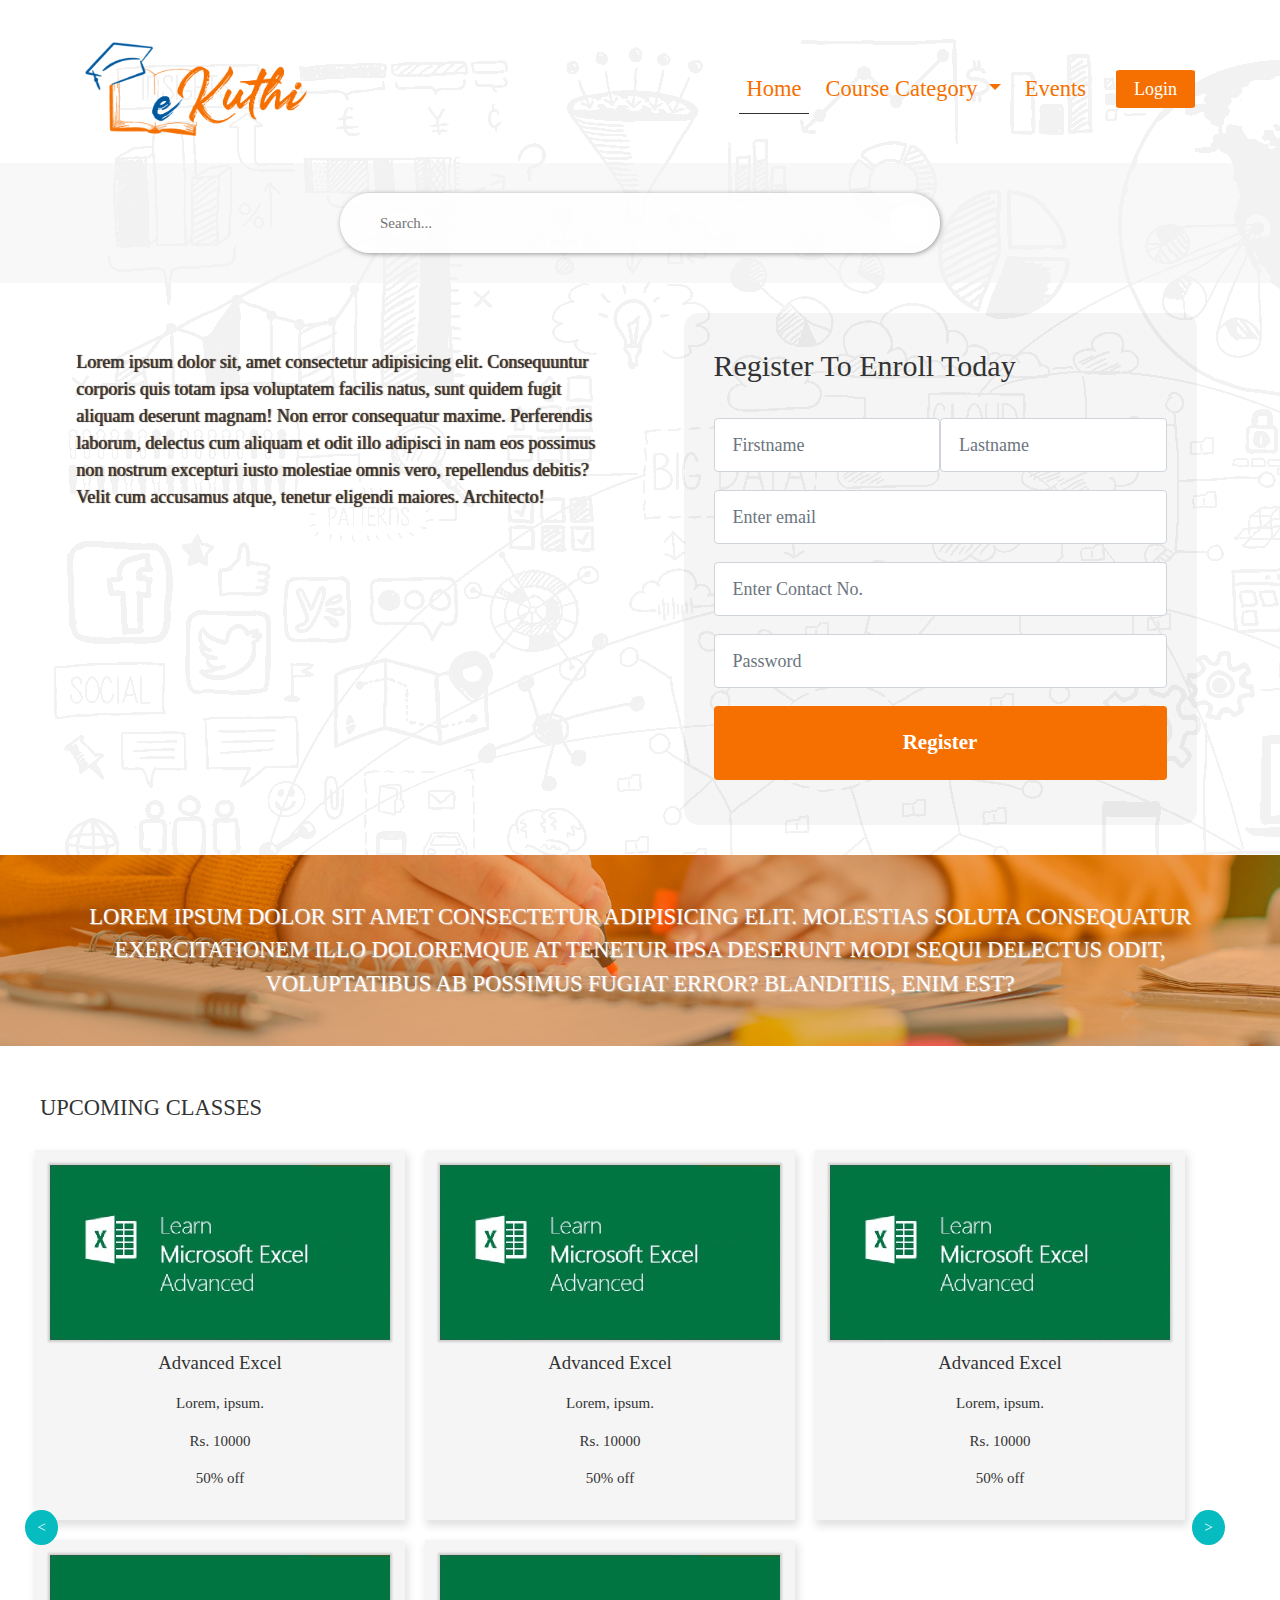
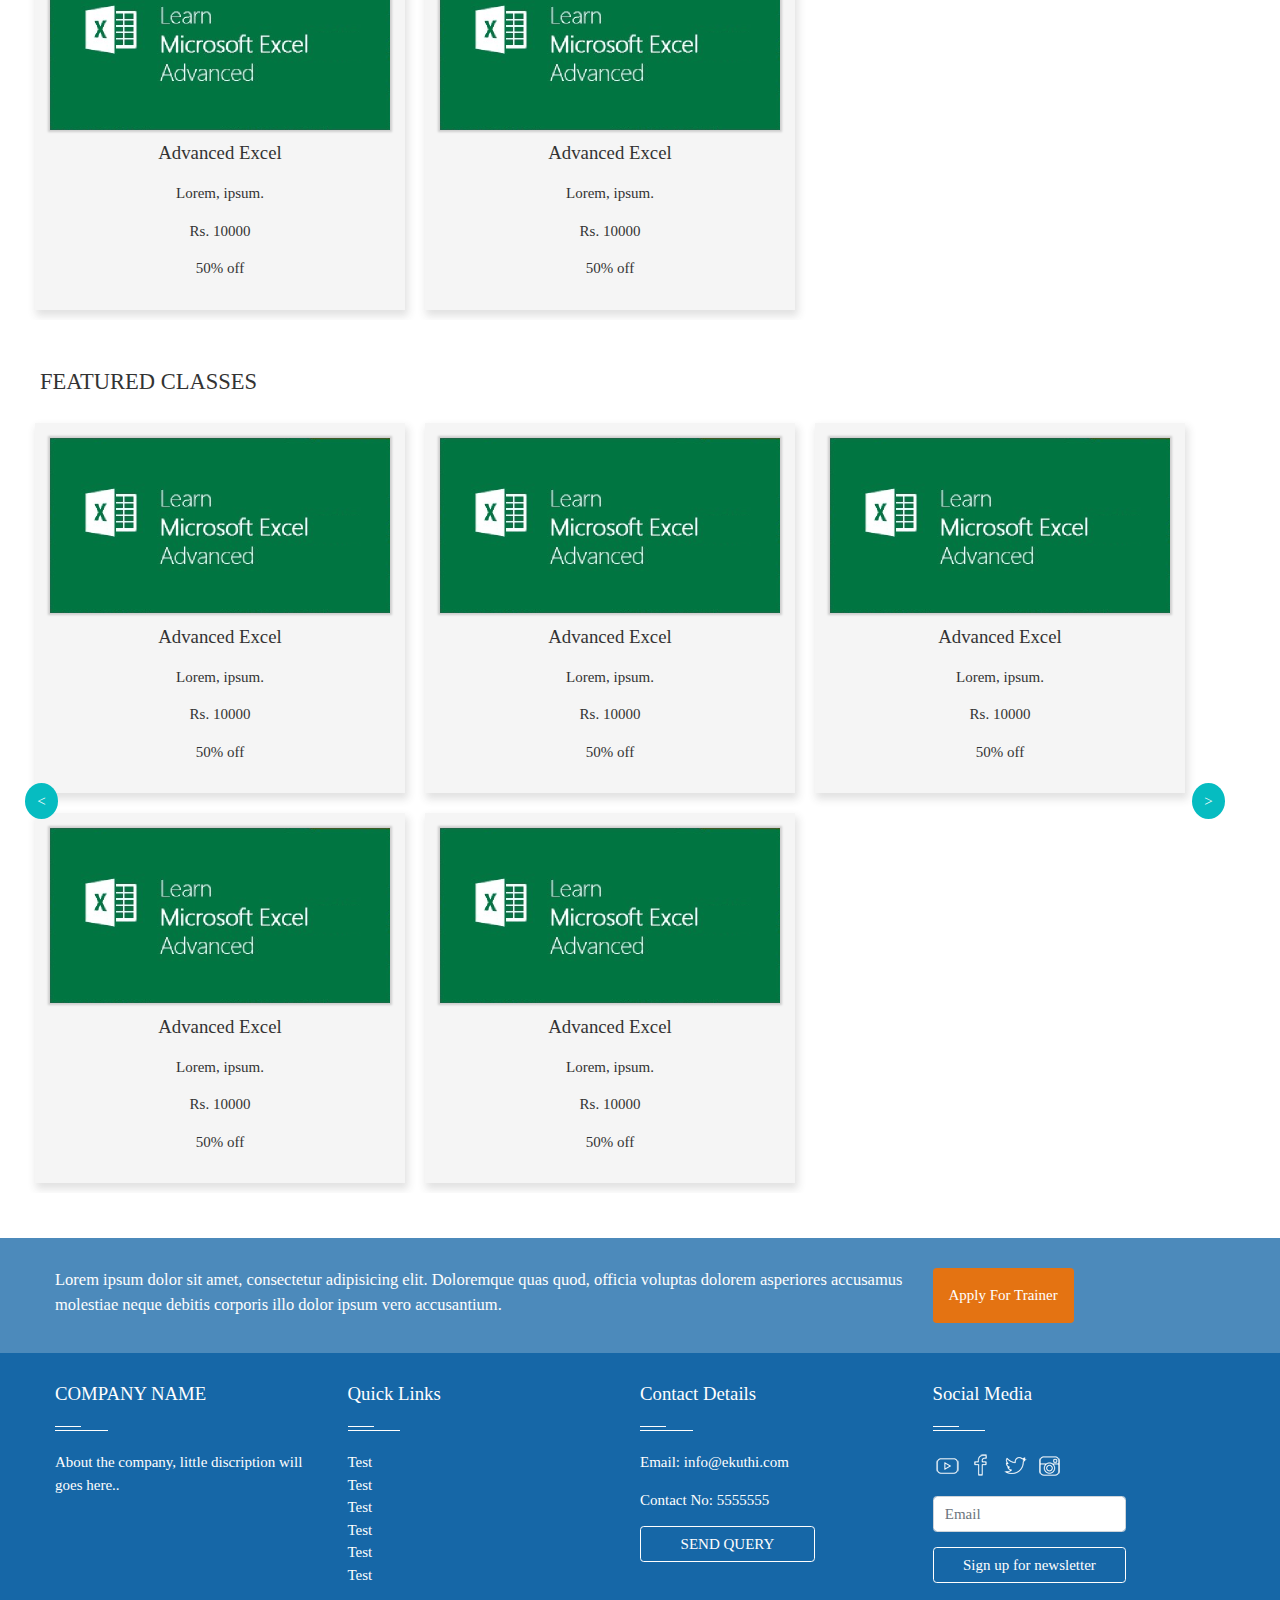
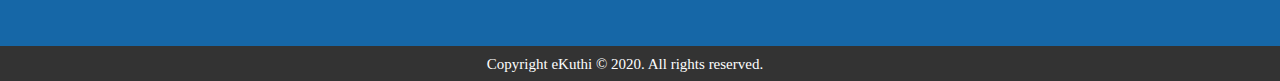
<file: index.html>
<html lang="en">
<head>
    <meta charset="UTF-8">
    <meta name="viewport" content="width=device-width, initial-scale=1.0">

    <title>eKuthi</title>
    <link rel="stylesheet" href="assets/css/main.css">
    <link rel="shortcut icon" href="assets/img/Favicon No color@0.25x.png" type="image/x-icon">
    <link rel="stylesheet" href="https://stackpath.bootstrapcdn.com/bootstrap/4.5.2/css/bootstrap.min.css">
    <link rel="stylesheet" href="https://use.fontawesome.com/releases/v5.5.0/css/all.css" integrity="sha384-B4dIYHKNBt8Bc12p+WXckhzcICo0wtJAoU8YZTY5qE0Id1GSseTk6S+L3BlXeVIU" crossorigin="anonymous">
    <script src="https://code.jquery.com/jquery-3.5.1.slim.js" integrity="sha256-DrT5NfxfbHvMHux31Lkhxg42LY6of8TaYyK50jnxRnM=" crossorigin="anonymous"></script>
    <script src="https://stackpath.bootstrapcdn.com/bootstrap/4.5.2/js/bootstrap.min.js"></script>
    <script src="assets/js/main.js"></script>
    
</head>
<body>
    <div class="main home-page" id="main">
        <div class="main-container">
            <div class="menu" id="menu">
                <!-- <div class="navbar">
                    <div class="nav-left">
                        <a href="/"><img src="assets/img/Final logo color@2x.png" class="logo" alt=""></a>
                    </div>
                    <div class="nav-right">
                        <ul class="menu-items">
                            <li class="menu-item">Home</li>
                            <li class="menu-item">Course Category</li>
                            <li class="menu-item">Events</li>
                            <li class="menu-item">Blog</li>
                           
                            <li class="menu-item">
                                <span class="login-button">Login</span>
                            </li>
                        </ul>
                    </div>
                </div> -->
                <nav class="navbar navbar-expand-lg navbar-light ">
                    <a class="navbar-brand" href="#"><img src="/assets/img/Final logo color@2x.png" class="logo" alt=""></a>
                    <button class="navbar-toggler" type="button" data-toggle="collapse" data-target="#navbarNavDropdown" aria-controls="navbarNavDropdown" aria-expanded="false" aria-label="Toggle navigation">
                      <span class="navbar-toggler-icon"></span>
                    </button>
                    <div class="collapse navbar-collapse navbar-right " id="navbarNavDropdown">
                      <ul class="navbar-nav ml-auto">
                        <li class="nav-item active">
                          <a class="nav-link" href="/">Home <span class="sr-only">(current)</span></a>
                        </li>
                        <li class="nav-item dropdown">
                            <a class="nav-link dropdown-toggle" href="/courses.html" id="navbarDropdownMenuLink" data-toggle="dropdown" aria-haspopup="true" aria-expanded="false">
                              Course Category
                            </a>
                            <div class="dropdown-menu" aria-labelledby="navbarDropdownMenuLink">
                              <a class="dropdown-item" href="/coursedetails.html">Action</a>
                              <a class="dropdown-item" href="#">Another action</a>
                              <a class="dropdown-item" href="#">Something else here</a>
                            </div>
                        </li>
                        <li class="nav-item">
                          <a class="nav-link" href="/events.html">Events</a>
                        </li>
                        <li class="nav-item">
                          <!-- <a class="nav-link" href="/login.html">Login</a> -->
                        </li>
                        
                      </ul>
                      <a class="login-button" href="/login.html">Login</a>
                    </div>
                  </nav>
            </div>
            
            <div class="search">
                <!-- <div class="searchbar">
                    
                    <form class="form-inline row">
                        <input class="form-control col-md-9 col-sm-12" type="search" placeholder="Search" aria-label="Search">
                        <button class="btn btn-outline-success col-md-2 col-sm-2" type="submit">Search</button>
                    </form>
                </div> -->
            
                    
                      <div class="searchbar">
                        <input class="search_input" type="text" name="" placeholder="Search...">
                        <a href="#" class="search_icon"><i class="fas fa-search"></i></a>
                      </div>
                    
                
            </div>
            <div class="landing row">
                <div class="landing-left col-sm-6">
                    Lorem ipsum dolor sit, amet consectetur adipisicing elit. Consequuntur corporis quis totam ipsa voluptatem facilis natus, sunt quidem fugit aliquam deserunt magnam! Non error consequatur maxime. Perferendis laborum, delectus cum aliquam et odit illo adipisci in nam eos possimus non nostrum excepturi iusto molestiae omnis vero, repellendus debitis? Velit cum accusamus atque, tenetur eligendi maiores. Architecto!
                </div>
                <div class="landing-right col-sm-6">
                    <div class="form-container">
                        <form class="register-form">
                            <div class="form-title">
                                Register To Enroll Today
                            </div>
                            <div class="form-group name">
                                <input type="text" class="form-control col-sm-6 col-xs-12" id="firstname" placeholder="Firstname">
                                <input type="text" class="form-control col-sm-6 col-xs-12" id="lastname" placeholder="Lastname">
                            </div>
                            <div class="form-group">
                              <!-- <label for="Firstname">Email address</label> -->
                              <input type="email" class="form-control" id="Email" aria-describedby="emailHelp" placeholder="Enter email">
                              <!-- <small id="emailHelp" class="form-text text-muted">We'll never share your email with anyone else.</small> -->
                            </div>
                            <div class="form-group">
                                <!-- <label for="Firstname">Email address</label> -->
                                <input type="text" class="form-control" id="contact" aria-describedby="contactHelp" placeholder="Enter Contact No.">
                                <!-- <small id="emailHelp" class="form-text text-muted">We'll never share your email with anyone else.</small> -->
                            </div>
                            <div class="form-group">
                              <!-- <label for="exampleInputPassword1">Password</label> -->
                              <input type="password" class="form-control" id="Password" placeholder="Password">
                            </div>
                            <!-- <div class="form-check">
                              <input type="checkbox" class="form-check-input" id="exampleCheck1">
                              <label class="form-check-label" for="exampleCheck1">Check me out</label>
                            </div> -->
                            <button type="submit" class="btn btn-primary register">Register</button>
                        </form>
                    </div>
                </div>
            </div>
            
            <div class="text-banner d-none d-sm-block">
                <div class="banner-container">
                    <div class="text-content">
                        Lorem ipsum dolor sit amet consectetur adipisicing elit. Molestias soluta consequatur exercitationem illo doloremque at tenetur ipsa deserunt modi sequi delectus odit, voluptatibus ab possimus fugiat error? Blanditiis, enim est?
                    </div>
                </div>
            </div>
            <div class="course-carousel" id="upcoming">
                <div class="carousel-container">
                    <div class="carousel-title">
                        Upcoming Classes
                    </div>
                    <div class="row">
                        <div class="MultiCarousel" data-items="1,3,4,4" data-slide="1" id="MultiCarousel"  data-interval="1000">
                            <div class="MultiCarousel-inner">
                                <div class="item">

                                    <div class="pad15">
                                        <img src="assets/img/excel.png" class="img-responsive" alt="" srcset="">
                                        <p class="lead">Advanced Excel</p>
                                        <p>Lorem, ipsum.</p>
                                        <p>Rs. 10000</p>
                                        <p>50% off</p>
                                    </div>
                                    <div class="pad15 overlay">
                                        <img src="assets/img/excel.png" class="img-responsive" alt="" srcset="">
                                        <p class="lead">Next Class</p>
                                        <!-- <p>9-19-2020</p>
                                        <p>9:30 AM</p> -->
                                        <p><a href="">Enroll Now</a></p>
                                    </div>
                                </div>
                                <script>
                                    $(document).ready(function(){
                                        $('.pad15.overlay').height($('.pad15').height());
                                        $('.pad15.overlay').width($('.pad15').width());
                                        
                                    })
                                </script>
                                <div class="item">

                                    <div class="pad15">
                                        <img src="assets/img/excel.png" class="img-responsive" alt="" srcset="">
                                        <p class="lead">Advanced Excel</p>
                                        <p>Lorem, ipsum.</p>
                                        <p>Rs. 10000</p>
                                        <p>50% off</p>
                                    </div>
                                    <div class="pad15 overlay">
                                        <img src="assets/img/excel.png" class="img-responsive" alt="" srcset="">
                                        <p class="lead">Next Class</p>
                                        <p>9-19-2020</p>
                                        <p>9:30 AM</p>
                                        <p><a href="">Enroll Now</a></p>
                                    </div>
                                </div>
                                <div class="item">

                                    <div class="pad15">
                                        <img src="assets/img/excel.png" class="img-responsive" alt="" srcset="">
                                        <p class="lead">Advanced Excel</p>
                                        <p>Lorem, ipsum.</p>
                                        <p>Rs. 10000</p>
                                        <p>50% off</p>
                                    </div>
                                    <div class="pad15 overlay">
                                        <img src="assets/img/excel.png" class="img-responsive" alt="" srcset="">
                                        <p class="lead">Next Class</p>
                                        <p>9-19-2020</p>
                                        <p>9:30 AM</p>
                                        <p><a href="">Enroll Now</a></p>
                                    </div>
                                </div>
                                <div class="item">

                                    <div class="pad15">
                                        <img src="assets/img/excel.png" class="img-responsive" alt="" srcset="">
                                        <p class="lead">Advanced Excel</p>
                                        <p>Lorem, ipsum.</p>
                                        <p>Rs. 10000</p>
                                        <p>50% off</p>
                                    </div>
                                    <div class="pad15 overlay">
                                        <img src="assets/img/excel.png" class="img-responsive" alt="" srcset="">
                                        <p class="lead">Next Class</p>
                                        <p>9-19-2020</p>
                                        <p>9:30 AM</p>
                                        <p><a href="">Enroll Now</a></p>
                                    </div>
                                </div>
                                <div class="item">

                                    <div class="pad15">
                                        <img src="assets/img/excel.png" class="img-responsive" alt="" srcset="">
                                        <p class="lead">Advanced Excel</p>
                                        <p>Lorem, ipsum.</p>
                                        <p>Rs. 10000</p>
                                        <p>50% off</p>
                                    </div>
                                    <div class="pad15 overlay">
                                        <img src="assets/img/excel.png" class="img-responsive" alt="" srcset="">
                                        <p class="lead">Next Class</p>
                                        <p>9-19-2020</p>
                                        <p>9:30 AM</p>
                                        <p><a href="">Enroll Now</a></p>
                                    </div>
                                </div>                               
                            </div>
                            <button class="btn btn-primary leftLst"><</button>
                            <button class="btn btn-primary rightLst">></button>
                        </div>
                    </div>
                    <!-- <div class="row">
                        <div class="col-md-12 text-center">
                            <br/><br/><br/>
                            <hr/>
                            <p>Settings</p>
                            <p>Change data items for xs,sm,md and lg display items respectively. Ex:data-items="1,3,5,6"</p>
                            <p>Change data slide for slides per click Ex:data-slide="1"</p>
                        </div>
                    </div> -->
                </div>
               
            </div>
            <div class="course-carousel" id="featured">
                <div class="carousel-container">
                    <div class="carousel-title">
                        Featured Classes
                    </div>
                    <div class="row">
                        <div class="MultiCarousel" data-items="1,3,4,4" data-slide="1" id="MultiCarousel"  data-interval="1000">
                            <div class="MultiCarousel-inner">
                                <div class="item">

                                    <div class="pad15">
                                        <img src="assets/img/excel.png" class="img-responsive" alt="" srcset="">
                                        <p class="lead">Advanced Excel</p>
                                        <p>Lorem, ipsum.</p>
                                        <p>Rs. 10000</p>
                                        <p>50% off</p>
                                    </div>
                                    <div class="pad15 overlay">
                                        <img src="assets/img/excel.png" class="img-responsive" alt="" srcset="">
                                        <p class="lead">Next Class</p>
                                        <p>9-19-2020</p>
                                        <p>9:30 AM</p>
                                        <p><a href="">Enroll Now</a></p>
                                    </div>
                                </div>
                                <div class="item">

                                    <div class="pad15">
                                        <img src="assets/img/excel.png" class="img-responsive" alt="" srcset="">
                                        <p class="lead">Advanced Excel</p>
                                        <p>Lorem, ipsum.</p>
                                        <p>Rs. 10000</p>
                                        <p>50% off</p>
                                    </div>
                                    <div class="pad15 overlay">
                                        <img src="assets/img/excel.png" class="img-responsive" alt="" srcset="">
                                        <p class="lead">Next Class</p>
                                        <p>9-19-2020</p>
                                        <p>9:30 AM</p>
                                        <p><a href="">Enroll Now</a></p>
                                    </div>
                                </div>
                                <div class="item">

                                    <div class="pad15">
                                        <img src="assets/img/excel.png" class="img-responsive" alt="" srcset="">
                                        <p class="lead">Advanced Excel</p>
                                        <p>Lorem, ipsum.</p>
                                        <p>Rs. 10000</p>
                                        <p>50% off</p>
                                    </div>
                                    <div class="pad15 overlay">
                                        <img src="assets/img/excel.png" class="img-responsive" alt="" srcset="">
                                        <p class="lead">Next Class</p>
                                        <p>9-19-2020</p>
                                        <p>9:30 AM</p>
                                        <p><a href="">Enroll Now</a></p>
                                    </div>
                                </div>
                                <div class="item">

                                    <div class="pad15">
                                        <img src="assets/img/excel.png" class="img-responsive" alt="" srcset="">
                                        <p class="lead">Advanced Excel</p>
                                        <p>Lorem, ipsum.</p>
                                        <p>Rs. 10000</p>
                                        <p>50% off</p>
                                    </div>
                                    <div class="pad15 overlay">
                                        <img src="assets/img/excel.png" class="img-responsive" alt="" srcset="">
                                        <p class="lead">Next Class</p>
                                        <p>9-19-2020</p>
                                        <p>9:30 AM</p>
                                        <p><a href="">Enroll Now</a></p>
                                    </div>
                                </div>
                                <div class="item">

                                    <div class="pad15">
                                        <img src="assets/img/excel.png" class="img-responsive" alt="" srcset="">
                                        <p class="lead">Advanced Excel</p>
                                        <p>Lorem, ipsum.</p>
                                        <p>Rs. 10000</p>
                                        <p>50% off</p>
                                    </div>
                                    <div class="pad15 overlay">
                                        <img src="assets/img/excel.png" class="img-responsive" alt="" srcset="">
                                        <p class="lead">Next Class</p>
                                        <p>9-19-2020</p>
                                        <p>9:30 AM</p>
                                        <p><a href="">Enroll Now</a></p>
                                    </div>
                                </div>                               
                            </div>
                            <button class="btn btn-primary leftLst"><</button>
                            <button class="btn btn-primary rightLst">></button>
                        </div>
                    </div>
                    <!-- <div class="row">
                        <div class="col-md-12 text-center">
                            <br/><br/><br/>
                            <hr/>
                            <p>Settings</p>
                            <p>Change data items for xs,sm,md and lg display items respectively. Ex:data-items="1,3,5,6"</p>
                            <p>Change data slide for slides per click Ex:data-slide="1"</p>
                        </div>
                    </div> -->
                </div>
               
            </div>
            <footer class="footer" id="footer">
                <div class="footer-top">
                    <div class="row">
                        <div class="col-sm-9 text">
                            Lorem ipsum dolor sit amet, consectetur adipisicing elit. Doloremque quas quod, officia voluptas dolorem asperiores accusamus molestiae neque debitis corporis illo dolor ipsum vero accusantium.
                        </div>
                        <div class="col-sm-3">
                            <button class="btn btn-primary">Apply For Trainer</button>
                        </div>
                    </div>
                </div>
                <div class="footer-main">
                    <div class="container">
                        <div class="row">
                          
                            <div class="col-xs-12 col-sm-6 col-md-3">
                                <div class="widget subscribe no-box">
                                    <h5 class="widget-title">COMPANY NAME<span></span></h5>
                                    <p>About the company, little discription will goes here.. </p>
                                </div>
                            </div>
                            
                            <div class="col-xs-12 col-sm-6 col-md-3">
                                <div class="widget no-box">
                                    <h5 class="widget-title">Quick Links<span></span></h5>
                                    <ul class="thumbnail-widget">
                                        <li>
                                            <div class="thumb-content"><a href="#.">Test</a></div>	
                                        </li>
                                        <li>
                                            <div class="thumb-content"><a href="#.">Test</a></div>	
                                        </li>
                                        <li>
                                            <div class="thumb-content"><a href="#.">Test</a></div>	
                                        </li>
                                        <li>
                                            <div class="thumb-content"><a href="#.">Test</a></div>	
                                        </li>
                                        <li>
                                            <div class="thumb-content"><a href="#.">Test</a></div>	
                                        </li>
                                        <li>
                                            <div class="thumb-content"><a href="#.">Test</a></div>	
                                        </li>

                                    </ul>
                                </div>
                            </div>
                            
                            <div class="col-xs-12 col-sm-6 col-md-3">
                                <div class="widget no-box">
                                    <h5 class="widget-title">Contact Details<span></span></h5>
                                    <p>Email: <a href="mailto:info@ekuthi.com" class="sendmail">info@ekuthi.com</a></p>
                                    <p>Contact No: 5555555</p>

                                    <a class="btn btn-outline-primary query col-8" href="#." target="_blank">Send Query</a>
                                </div>
                            </div>
                        
                            <div class="col-xs-12 col-sm-6 col-md-3">         
                                <div class="widget no-box">
                                    <h5 class="widget-title">Social Media<span></span></h5>
                                    
                                    
                                    <ul class="social-footer2">
                                        <li class="">
                                            <a title="youtube" target="_blank" href="https://www.youtube.com/">
                                                <img alt="youtube" width="30" height="30" src="[data-uri]">
                                            </a>
                                        </li>
                                        <li class="">
                                            <a href="https://www.facebook.com/" target="_blank" title="Facebook">
                                                <img alt="Facebook" width="30" height="30" src="[data-uri]">
                                            </a>
                                        </li>
                                        <li class="">
                                            <a href="https://twitter.com" target="_blank" title="Twitter">
                                                <img alt="Twitter" width="30" height="30" src="[data-uri]">
                                            </a>
                                        </li>
                                        <li class="">
                                            <a title="instagram" target="_blank" href="https://www.instagram.com/">
                                                <img alt="instagram" width="30" height="30" src="[data-uri]">
                                            </a>
                                        </li>
                                    </ul>
                                    <div class="newsletter">
                                        <form class="form-inline row">
                                            <input class="form-control col-10" type="search" placeholder="Email" aria-label="Email">
                                            <button class="btn btn-outline-success col-10" type="submit">Sign up for newsletter</button>
                                        </form>
                                    </div>
                                    
                                </div>
                            </div>
                        
                        </div>
                    </div>
                </div>
                          
                <div class="footer-copyright">
                <div class="container">
                <div class="row">
                <div class="col-md-12 text-center">
                <p>Copyright eKuthi © 2020. All rights reserved.</p>
                </div>
                </div>
                </div>
                </div>
            </footer>
        </div>
    </div>
</body>
</html>
</file>
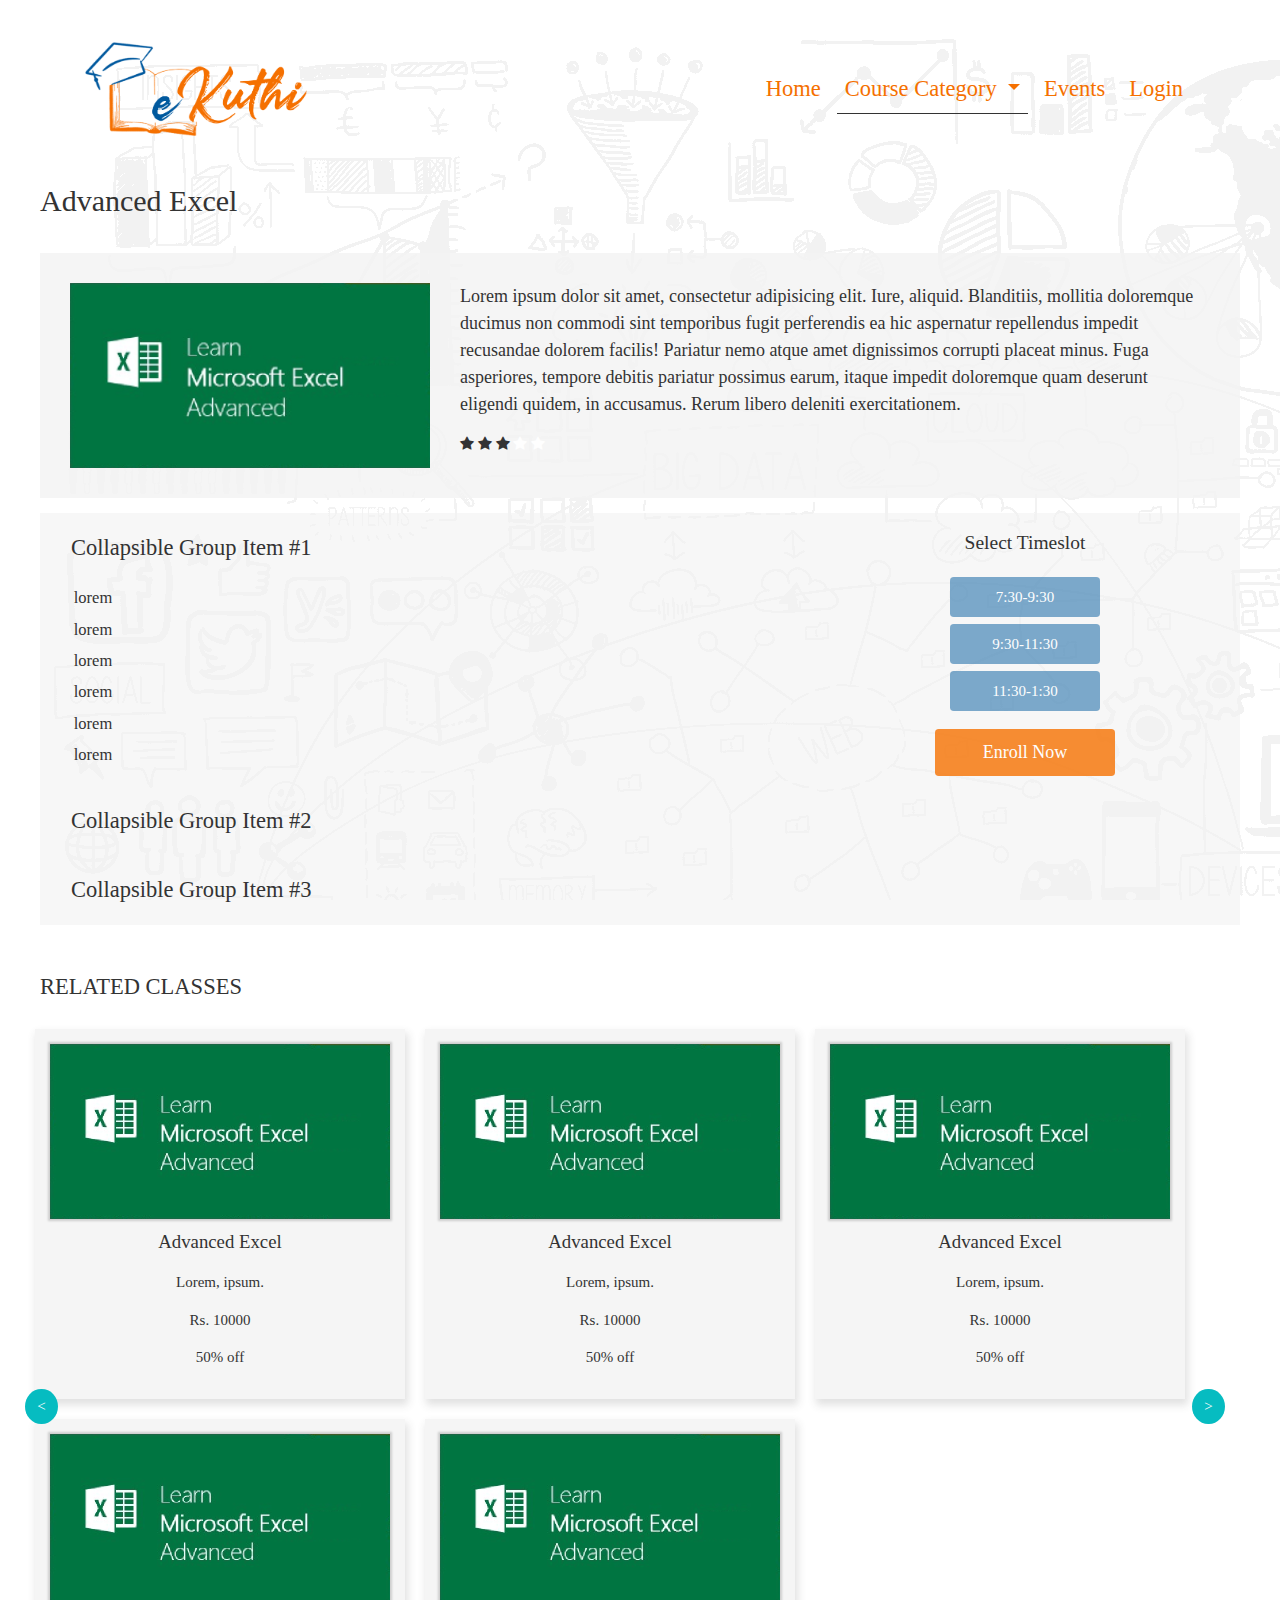
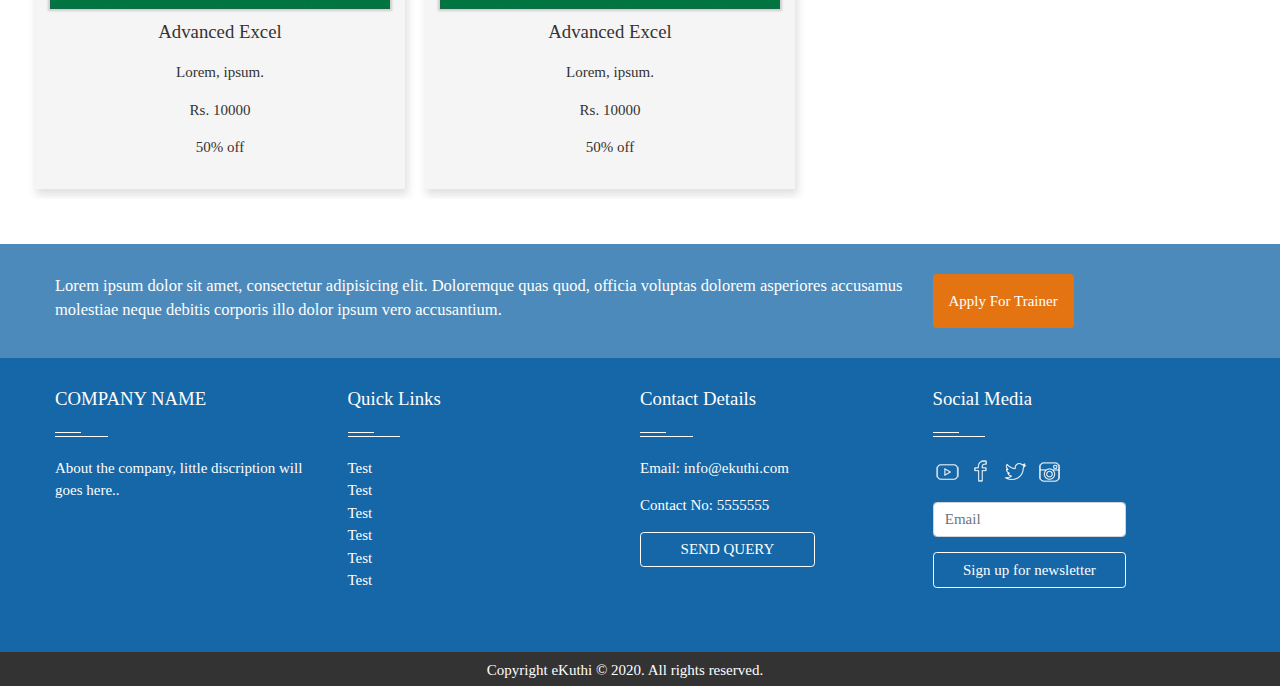
<file: coursedetails.html>
<html lang="en">
<head>
    <meta charset="UTF-8">
    <meta name="viewport" content="width=device-width, initial-scale=1.0">

    <title>Course Details</title>
    <link rel="stylesheet" href="assets/css/main.css">
    <link rel="shortcut icon" href="assets/img/Favicon No color@0.25x.png" type="image/x-icon">
    <link rel="stylesheet" href="https://stackpath.bootstrapcdn.com/bootstrap/4.5.2/css/bootstrap.min.css">
    <link rel="stylesheet" href="https://cdnjs.cloudflare.com/ajax/libs/font-awesome/4.7.0/css/font-awesome.min.css">
    <script src="https://code.jquery.com/jquery-3.5.1.slim.js" integrity="sha256-DrT5NfxfbHvMHux31Lkhxg42LY6of8TaYyK50jnxRnM=" crossorigin="anonymous"></script>
    <script src="https://stackpath.bootstrapcdn.com/bootstrap/4.5.2/js/bootstrap.min.js"></script>
    <script src="assets/js/main.js"></script>
    
</head>
<body>
    <div class="main course-details" id="main">
        <div class="main-container">
            <div class="menu" id="menu">
                <!-- <div class="navbar">
                    <div class="nav-left">
                        <a href="/"><img src="assets/img/Final logo color@2x.png" class="logo" alt=""></a>
                    </div>
                    <div class="nav-right">
                        <ul class="menu-items">
                            <li class="menu-item">Home</li>
                            <li class="menu-item">Course Category</li>
                            <li class="menu-item">Events</li>
                            <li class="menu-item">Blog</li>
                           
                            <li class="menu-item">
                                <span class="login-button">Login</span>
                            </li>
                        </ul>
                    </div>
                </div> -->
                <nav class="navbar navbar-expand-lg navbar-light ">
                    <a class="navbar-brand" href="#"><img src="/assets/img/Final logo color@2x.png" class="logo" alt=""></a>
                    <button class="navbar-toggler" type="button" data-toggle="collapse" data-target="#navbarNavDropdown" aria-controls="navbarNavDropdown" aria-expanded="false" aria-label="Toggle navigation">
                      <span class="navbar-toggler-icon"></span>
                    </button>
                    <div class="collapse navbar-collapse navbar-right " id="navbarNavDropdown">
                      <ul class="navbar-nav ml-auto">
                        <li class="nav-item ">
                          <a class="nav-link" href="/">Home <span class="sr-only">(current)</span></a>
                        </li>
                        <li class="nav-item dropdown active">
                            <a class="nav-link dropdown-toggle" href="/courses.html" id="navbarDropdownMenuLink" data-toggle="dropdown" aria-haspopup="true" aria-expanded="false">
                              Course Category
                            </a>
                            <div class="dropdown-menu" aria-labelledby="navbarDropdownMenuLink">
                              <a class="dropdown-item" href="/coursedetails.html">Action</a>
                              <a class="dropdown-item" href="#">Another action</a>
                              <a class="dropdown-item" href="#">Something else here</a>
                            </div>
                        </li>
                        <li class="nav-item">
                          <a class="nav-link" href="/events.html">Events</a>
                        </li>
                        <li class="nav-item">
                          <a class="nav-link" href="/login.html">Login</a>
                        </li>
                        
                      </ul>
                    </div>
                  </nav>
            </div>
            <div class="course-main">
                <div class="course-container">
                    <div class="course-title">
                        <div class="title-text">
                            Advanced Excel
                        </div>
                        <div class="row">
                            <div class="col-md-4 col-sm-4">
                                <img src="assets/img/excel.png" class="img-responsive" alt="">
                            </div>
                            <div class="col-md-8 col-sm-8">
                                <div class="text-content">
                                    Lorem ipsum dolor sit amet, consectetur adipisicing elit. Iure, aliquid. Blanditiis, mollitia doloremque ducimus non commodi sint temporibus fugit perferendis ea hic aspernatur repellendus impedit recusandae dolorem facilis! Pariatur nemo atque amet dignissimos corrupti placeat minus. Fuga asperiores, tempore debitis pariatur possimus earum, itaque impedit doloremque quam deserunt eligendi quidem, in accusamus. Rerum libero deleniti exercitationem.

                                </div>
                                <div class="rating">
                                    <span class="fa fa-star checked"></span>
                                    <span class="fa fa-star checked"></span>
                                    <span class="fa fa-star checked"></span>
                                    <span class="fa fa-star"></span>
                                    <span class="fa fa-star"></span>
                                </div>
                            </div>
                        </div>
                    </div>

                    <div class="course-content">
                        <div class="row">
                            <div class="col-md-8 col-sm-8 course-content-details">
                                <div id="accordion">
                                    <div class="card">
                                      <div class="card-header" id="headingOne" data-toggle="collapse" data-target="#collapseOne" aria-expanded="true" aria-controls="collapseOne">
                                        <h5 class="mb-0">
                                          <button class="btn btn-link">
                                            Collapsible Group Item #1
                                          </button>
                                        </h5>
                                      </div>
                                      <div id="collapseOne" class="collapse show" aria-labelledby="headingOne" data-parent="#accordion">
                                        <div class="card-body">
                                            <ul>
                                                <li class="excercise">lorem</li>
                                                <li class="excercise">lorem</li>
                                                <li class="excercise">lorem</li>
                                                <li class="excercise">lorem</li>
                                                <li class="excercise">lorem</li>
                                                <li class="excercise">lorem</li>
                                            </ul>
                                        </div>
                                      </div>
                                    </div>
                                    <div class="card">
                                        <div class="card-header" id="headingOne" data-toggle="collapse" data-target="#collapseTwo" aria-expanded="true" aria-controls="collapseOne">
                                          <h5 class="mb-0">
                                            <button class="btn btn-link">
                                              Collapsible Group Item #2
                                            </button>
                                          </h5>
                                        </div>
                                        <div id="collapseTwo" class="collapse" aria-labelledby="headingOne" data-parent="#accordion">
                                          <div class="card-body">
                                              <ul>
                                                  <li class="excercise">lorem</li>
                                                  <li class="excercise">lorem</li>
                                                  <li class="excercise">lorem</li>
                                                  <li class="excercise">lorem</li>
                                                  <li class="excercise">lorem</li>
                                                  <li class="excercise">lorem</li>
                                              </ul>
                                          </div>
                                        </div>
                                    </div>
                                    <div class="card">
                                        <div class="card-header" id="headingOne" data-toggle="collapse" data-target="#collapseThree" aria-expanded="true" aria-controls="collapseOne">
                                          <h5 class="mb-0">
                                            <button class="btn btn-link">
                                              Collapsible Group Item #3
                                            </button>
                                          </h5>
                                        </div>
                                        <div id="collapseThree" class="collapse" aria-labelledby="headingOne" data-parent="#accordion">
                                          <div class="card-body">
                                              <ul>
                                                  <li class="excercise">lorem</li>
                                                  <li class="excercise">lorem</li>
                                                  <li class="excercise">lorem</li>
                                                  <li class="excercise">lorem</li>
                                                  <li class="excercise">lorem</li>
                                                  <li class="excercise">lorem</li>
                                              </ul>
                                          </div>
                                        </div>
                                    </div>
                                </div>
                            </div>
                            <div class="col-md-4 col-sm-4 course-content-ad">
                                <div class="title">
                                    Select Timeslot
                                </div>
                                <button class="btn btn-link">7:30-9:30</button>
                                <button class="btn btn-link">9:30-11:30</button>
                                <button class="btn btn-link">11:30-1:30</button>
                                <button class="btn btn-link secondary" id="enroll">Enroll Now</button>
                            </div>
                        </div>
                    </div>
                </div>
            </div>
            <div class="course-carousel" id="related">
                <div class="carousel-container">
                    <div class="carousel-title">
                        Related Classes
                    </div>
                    <div class="row">
                        <div class="MultiCarousel" data-items="2,3,4,4" data-slide="1" id="MultiCarousel"  data-interval="1000">
                            <div class="MultiCarousel-inner">
                                <div class="item">

                                    <div class="pad15">
                                        <img src="assets/img/excel.png" class="img-responsive" alt="" srcset="">
                                        <p class="lead">Advanced Excel</p>
                                        <p>Lorem, ipsum.</p>
                                        <p>Rs. 10000</p>
                                        <p>50% off</p>
                                    </div>
                                    <div class="pad15 overlay">
                                        <img src="assets/img/excel.png" class="img-responsive" alt="" srcset="">
                                        <p class="lead">Next Class</p>
                                        <p>9-19-2020</p>
                                        <p>9:30 AM</p>
                                        <p><a href="">Enroll Now</a></p>
                                    </div>
                                </div>
                                <div class="item">

                                    <div class="pad15">
                                        <img src="assets/img/excel.png" class="img-responsive" alt="" srcset="">
                                        <p class="lead">Advanced Excel</p>
                                        <p>Lorem, ipsum.</p>
                                        <p>Rs. 10000</p>
                                        <p>50% off</p>
                                    </div>
                                    <div class="pad15 overlay">
                                        <img src="assets/img/excel.png" class="img-responsive" alt="" srcset="">
                                        <p class="lead">Next Class</p>
                                        <p>9-19-2020</p>
                                        <p>9:30 AM</p>
                                        <p><a href="">Enroll Now</a></p>
                                    </div>
                                </div>
                                <div class="item">

                                    <div class="pad15">
                                        <img src="assets/img/excel.png" class="img-responsive" alt="" srcset="">
                                        <p class="lead">Advanced Excel</p>
                                        <p>Lorem, ipsum.</p>
                                        <p>Rs. 10000</p>
                                        <p>50% off</p>
                                    </div>
                                    <div class="pad15 overlay">
                                        <img src="assets/img/excel.png" class="img-responsive" alt="" srcset="">
                                        <p class="lead">Next Class</p>
                                        <p>9-19-2020</p>
                                        <p>9:30 AM</p>
                                        <p><a href="">Enroll Now</a></p>
                                    </div>
                                </div>
                                <div class="item">

                                    <div class="pad15">
                                        <img src="assets/img/excel.png" class="img-responsive" alt="" srcset="">
                                        <p class="lead">Advanced Excel</p>
                                        <p>Lorem, ipsum.</p>
                                        <p>Rs. 10000</p>
                                        <p>50% off</p>
                                    </div>
                                    <div class="pad15 overlay">
                                        <img src="assets/img/excel.png" class="img-responsive" alt="" srcset="">
                                        <p class="lead">Next Class</p>
                                        <p>9-19-2020</p>
                                        <p>9:30 AM</p>
                                        <p><a href="">Enroll Now</a></p>
                                    </div>
                                </div>
                                <div class="item">

                                    <div class="pad15">
                                        <img src="assets/img/excel.png" class="img-responsive" alt="" srcset="">
                                        <p class="lead">Advanced Excel</p>
                                        <p>Lorem, ipsum.</p>
                                        <p>Rs. 10000</p>
                                        <p>50% off</p>
                                    </div>
                                    <div class="pad15 overlay">
                                        <img src="assets/img/excel.png" class="img-responsive" alt="" srcset="">
                                        <p class="lead">Next Class</p>
                                        <p>9-19-2020</p>
                                        <p>9:30 AM</p>
                                        <p><a href="">Enroll Now</a></p>
                                    </div>
                                </div>                               
                            </div>
                            <button class="btn btn-primary leftLst"><</button>
                            <button class="btn btn-primary rightLst">></button>
                        </div>
                    </div>
                    <!-- <div class="row">
                        <div class="col-md-12 text-center">
                            <br/><br/><br/>
                            <hr/>
                            <p>Settings</p>
                            <p>Change data items for xs,sm,md and lg display items respectively. Ex:data-items="1,3,5,6"</p>
                            <p>Change data slide for slides per click Ex:data-slide="1"</p>
                        </div>
                    </div> -->
                </div>
               
            </div>
            <footer class="footer" id="footer">
                <div class="footer-top">
                    <div class="row">
                        <div class="col-sm-9 text">
                            Lorem ipsum dolor sit amet, consectetur adipisicing elit. Doloremque quas quod, officia voluptas dolorem asperiores accusamus molestiae neque debitis corporis illo dolor ipsum vero accusantium.
                        </div>
                        <div class="col-sm-3">
                            <button class="btn btn-primary">Apply For Trainer</button>
                        </div>
                    </div>
                </div>
                <div class="footer-main">
                    <div class="container">
                        <div class="row">
                          
                            <div class="col-xs-12 col-sm-6 col-md-3">
                                <div class="widget subscribe no-box">
                                    <h5 class="widget-title">COMPANY NAME<span></span></h5>
                                    <p>About the company, little discription will goes here.. </p>
                                </div>
                            </div>
                            
                            <div class="col-xs-12 col-sm-6 col-md-3">
                                <div class="widget no-box">
                                    <h5 class="widget-title">Quick Links<span></span></h5>
                                    <ul class="thumbnail-widget">
                                        <li>
                                            <div class="thumb-content"><a href="#.">Test</a></div>	
                                        </li>
                                        <li>
                                            <div class="thumb-content"><a href="#.">Test</a></div>	
                                        </li>
                                        <li>
                                            <div class="thumb-content"><a href="#.">Test</a></div>	
                                        </li>
                                        <li>
                                            <div class="thumb-content"><a href="#.">Test</a></div>	
                                        </li>
                                        <li>
                                            <div class="thumb-content"><a href="#.">Test</a></div>	
                                        </li>
                                        <li>
                                            <div class="thumb-content"><a href="#.">Test</a></div>	
                                        </li>

                                    </ul>
                                </div>
                            </div>
                            
                            <div class="col-xs-12 col-sm-6 col-md-3">
                                <div class="widget no-box">
                                    <h5 class="widget-title">Contact Details<span></span></h5>
                                    <p>Email: <a href="mailto:info@ekuthi.com" class="sendmail">info@ekuthi.com</a></p>
                                    <p>Contact No: 5555555</p>

                                    <a class="btn btn-outline-primary query col-8" href="#." target="_blank">Send Query</a>
                                </div>
                            </div>
                        
                            <div class="col-xs-12 col-sm-6 col-md-3">         
                                <div class="widget no-box">
                                    <h5 class="widget-title">Social Media<span></span></h5>
                                    
                                    
                                    <ul class="social-footer2">
                                        <li class="">
                                            <a title="youtube" target="_blank" href="https://www.youtube.com/">
                                                <img alt="youtube" width="30" height="30" src="[data-uri]">
                                            </a>
                                        </li>
                                        <li class="">
                                            <a href="https://www.facebook.com/" target="_blank" title="Facebook">
                                                <img alt="Facebook" width="30" height="30" src="[data-uri]">
                                            </a>
                                        </li>
                                        <li class="">
                                            <a href="https://twitter.com" target="_blank" title="Twitter">
                                                <img alt="Twitter" width="30" height="30" src="[data-uri]">
                                            </a>
                                        </li>
                                        <li class="">
                                            <a title="instagram" target="_blank" href="https://www.instagram.com/">
                                                <img alt="instagram" width="30" height="30" src="[data-uri]">
                                            </a>
                                        </li>
                                    </ul>
                                    <div class="newsletter">
                                        <form class="form-inline row">
                                            <input class="form-control col-10" type="search" placeholder="Email" aria-label="Email">
                                            <button class="btn btn-outline-success col-10" type="submit">Sign up for newsletter</button>
                                        </form>
                                    </div>
                                    
                                </div>
                            </div>
                        
                        </div>
                    </div>
                </div>
                          
                <div class="footer-copyright">
                <div class="container">
                <div class="row">
                <div class="col-md-12 text-center">
                <p>Copyright eKuthi © 2020. All rights reserved.</p>
                </div>
                </div>
                </div>
                </div>
            </footer>
        </div>
    </div>
</body>
</html>
</file>
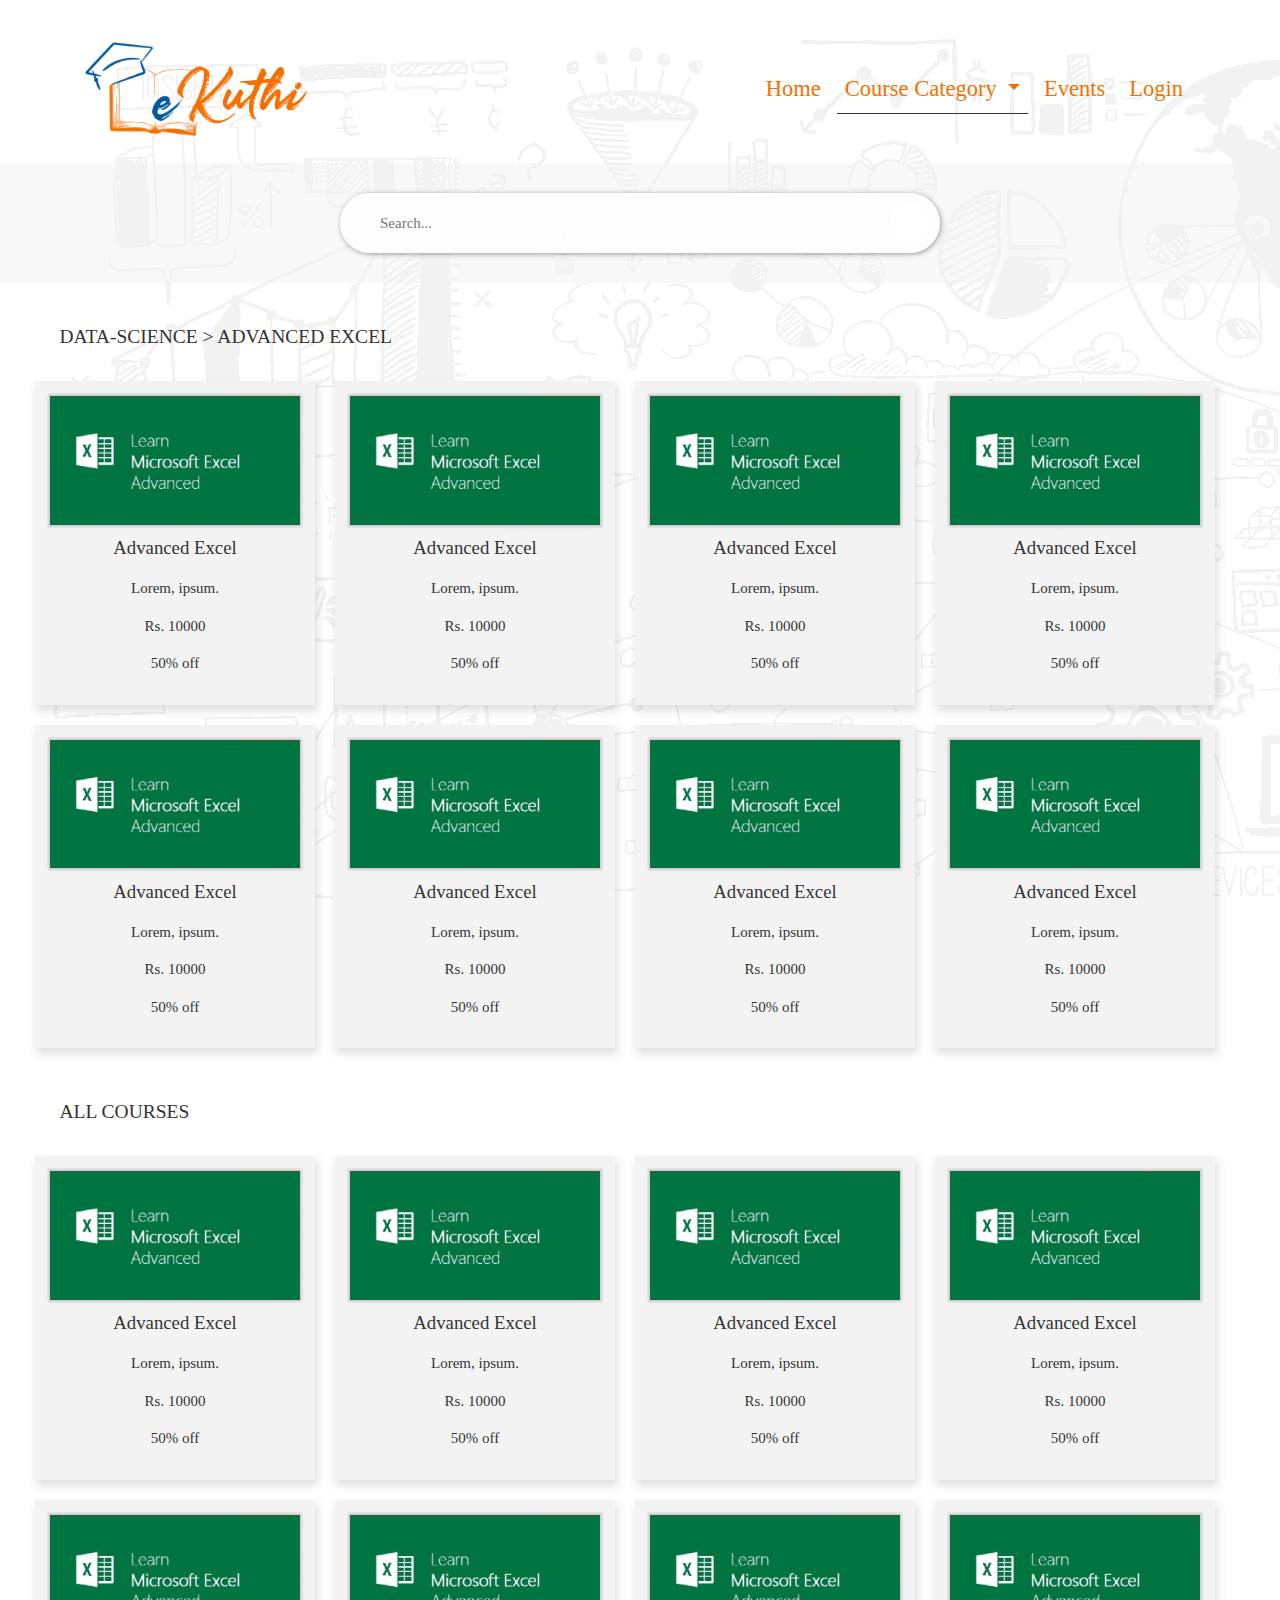
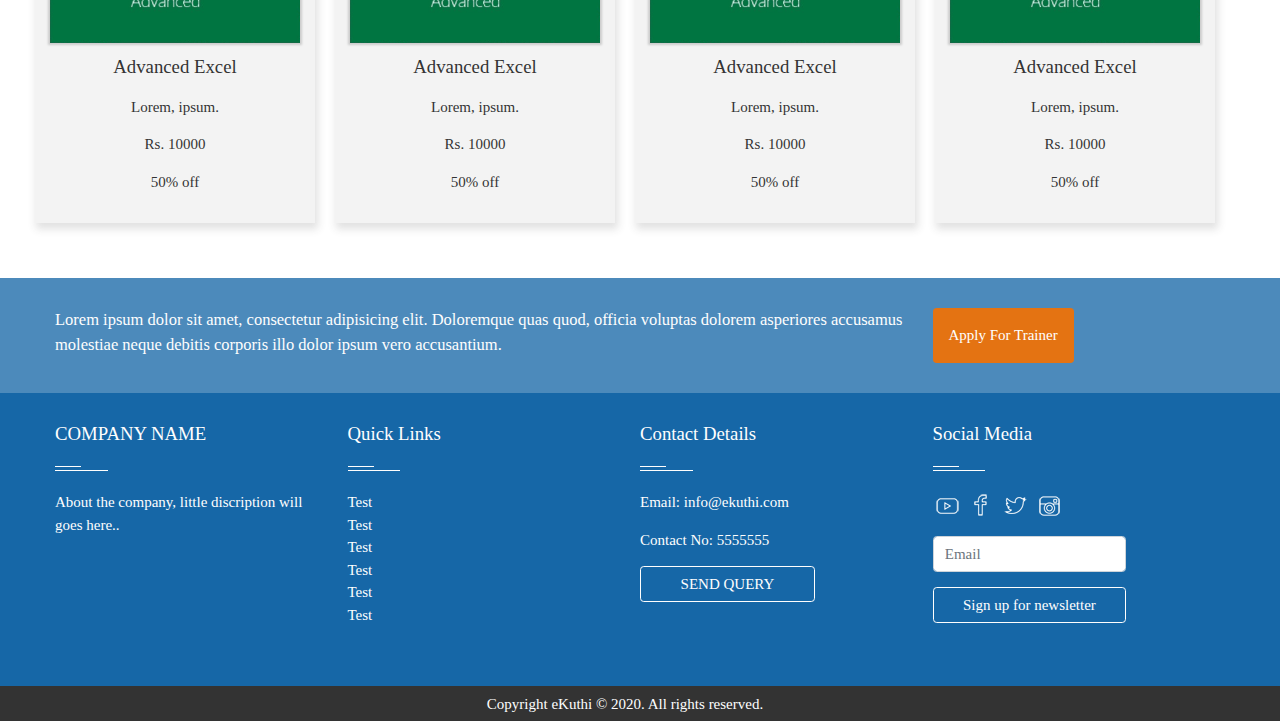
<file: courses.html>
<html lang="en">
<head>
    <meta charset="UTF-8">
    <meta name="viewport" content="width=device-width, initial-scale=1.0">

    <title>Courses</title>
    <link rel="stylesheet" href="assets/css/main.css">
    <link rel="shortcut icon" href="assets/img/Favicon No color@0.25x.png" type="image/x-icon">
    <link rel="stylesheet" href="https://stackpath.bootstrapcdn.com/bootstrap/4.5.2/css/bootstrap.min.css">
    <script src="https://code.jquery.com/jquery-3.5.1.slim.js" integrity="sha256-DrT5NfxfbHvMHux31Lkhxg42LY6of8TaYyK50jnxRnM=" crossorigin="anonymous"></script>
    <script src="https://stackpath.bootstrapcdn.com/bootstrap/4.5.2/js/bootstrap.min.js"></script>
    <script src="assets/js/main.js"></script>
    
</head>
<body>
    <div class="main course-page" id="main">
        <div class="main-container">
            <div class="menu" id="menu">
                <!-- <div class="navbar">
                    <div class="nav-left">
                        <a href="/"><img src="assets/img/Final logo color@2x.png" class="logo" alt=""></a>
                    </div>
                    <div class="nav-right">
                        <ul class="menu-items">
                            <li class="menu-item">Home</li>
                            <li class="menu-item">Course Category</li>
                            <li class="menu-item">Events</li>
                            <li class="menu-item">Blog</li>
                           
                            <li class="menu-item">
                                <span class="login-button">Login</span>
                            </li>
                        </ul>
                    </div>
                </div> -->
                <nav class="navbar navbar-expand-lg navbar-light ">
                    <a class="navbar-brand" href="#"><img src="/assets/img/Final logo color@2x.png" class="logo" alt=""></a>
                    <button class="navbar-toggler" type="button" data-toggle="collapse" data-target="#navbarNavDropdown" aria-controls="navbarNavDropdown" aria-expanded="false" aria-label="Toggle navigation">
                      <span class="navbar-toggler-icon"></span>
                    </button>
                    <div class="collapse navbar-collapse navbar-right " id="navbarNavDropdown">
                      <ul class="navbar-nav ml-auto">
                        <li class="nav-item ">
                          <a class="nav-link" href="/">Home <span class="sr-only">(current)</span></a>
                        </li>
                        <li class="nav-item dropdown active">
                            <a class="nav-link dropdown-toggle" href="/courses.html" id="navbarDropdownMenuLink" data-toggle="dropdown" aria-haspopup="true" aria-expanded="false">
                              Course Category
                            </a>
                            <div class="dropdown-menu" aria-labelledby="navbarDropdownMenuLink">
                              <a class="dropdown-item" href="/coursedetails.html">Action</a>
                              <a class="dropdown-item" href="#">Another action</a>
                              <a class="dropdown-item" href="#">Something else here</a>
                            </div>
                        </li>
                        <li class="nav-item">
                          <a class="nav-link" href="/events.html">Events</a>
                        </li>
                        <li class="nav-item">
                          <a class="nav-link" href="/login.html">Login</a>
                        </li>
                        
                      </ul>
                    </div>
                  </nav>
            </div>
            <!-- <div class="landing row">
                <div class="landing-left col-sm-6">
                    Lorem ipsum dolor sit, amet consectetur adipisicing elit. Consequuntur corporis quis totam ipsa voluptatem facilis natus, sunt quidem fugit aliquam deserunt magnam! Non error consequatur maxime. Perferendis laborum, delectus cum aliquam et odit illo adipisci in nam eos possimus non nostrum excepturi iusto molestiae omnis vero, repellendus debitis? Velit cum accusamus atque, tenetur eligendi maiores. Architecto!
                </div>
                <div class="landing-right col-sm-6">
                    <div class="form-container">
                        <form class="register-form">
                            <div class="form-title">
                                Register To Enroll Today
                            </div>
                            <div class="form-group name">
                                <input type="text" class="form-control col-sm-6 col-xs-12" id="firstname" placeholder="Firstname">
                                <input type="text" class="form-control col-sm-6 col-xs-12" id="lastname" placeholder="Lastname">
                            </div>
                            <div class="form-group">
                              <input type="email" class="form-control" id="Email" aria-describedby="emailHelp" placeholder="Enter email">
                            </div>
                            <div class="form-group">
                              <input type="password" class="form-control" id="Password" placeholder="Password">
                            </div>
                            <button type="submit" class="btn btn-primary register">Register</button>
                        </form>
                    </div>
                </div>
            </div> -->
            <div class="search">
                <!-- <div class="searchbar">
                    
                    <form class="form-inline row">
                        <input class="form-control col-md-9 col-sm-12" type="search" placeholder="Search" aria-label="Search">
                        <button class="btn btn-outline-success col-md-2 col-sm-2" type="submit">Search</button>
                    </form>
                </div> -->
            
                    
                      <div class="searchbar">
                        <input class="search_input" type="text" name="" placeholder="Search...">
                        <a href="#" class="search_icon"><i class="fas fa-search"></i></a>
                      </div>
                    
                
            </div>
            <div class="courses-main">
                <div class="courses-container">
                    <div class="course">
                        <div class="course-title">
                            Data-Science > Advanced Excel
                        </div>
                        <div class="row">
                            <div class="item col-md-3 col-sm-4 col-xs-2">
                                <div class="pad15">
                                    <img src="assets/img/excel.png" class="img-responsive" alt="" srcset="">
                                    <p class="lead">Advanced Excel</p>
                                    <p>Lorem, ipsum.</p>
                                    <p>Rs. 10000</p>
                                    <p>50% off</p>
                                </div>
                                <div class="pad15 overlay">
                                    <img src="assets/img/excel.png" class="img-responsive" alt="" srcset="">
                                    <p class="lead">Next Class</p>
                                    <p>9-19-2020</p>
                                    <p>9:30 AM</p>
                                    <p><a href="">Enroll Now</a></p>
                                </div>
                            </div>
                            <div class="item col-md-3 col-sm-4 col-xs-2">
                                <div class="pad15">
                                    <img src="assets/img/excel.png" class="img-responsive" alt="" srcset="">
                                    <p class="lead">Advanced Excel</p>
                                    <p>Lorem, ipsum.</p>
                                    <p>Rs. 10000</p>
                                    <p>50% off</p>
                                </div>
                                <div class="pad15 overlay">
                                    <img src="assets/img/excel.png" class="img-responsive" alt="" srcset="">
                                    <p class="lead">Next Class</p>
                                    <p>9-19-2020</p>
                                    <p>9:30 AM</p>
                                    <p><a href="">Enroll Now</a></p>
                                </div>
                            </div>
                            <div class="item col-md-3 col-sm-4 col-xs-2">
                                <div class="pad15">
                                    <img src="assets/img/excel.png" class="img-responsive" alt="" srcset="">
                                    <p class="lead">Advanced Excel</p>
                                    <p>Lorem, ipsum.</p>
                                    <p>Rs. 10000</p>
                                    <p>50% off</p>
                                </div>
                                <div class="pad15 overlay">
                                    <img src="assets/img/excel.png" class="img-responsive" alt="" srcset="">
                                    <p class="lead">Next Class</p>
                                    <p>9-19-2020</p>
                                    <p>9:30 AM</p>
                                    <p><a href="">Enroll Now</a></p>
                                </div>
                            </div>
                            <div class="item col-md-3 col-sm-4 col-xs-2">
                                <div class="pad15">
                                    <img src="assets/img/excel.png" class="img-responsive" alt="" srcset="">
                                    <p class="lead">Advanced Excel</p>
                                    <p>Lorem, ipsum.</p>
                                    <p>Rs. 10000</p>
                                    <p>50% off</p>
                                </div>
                                <div class="pad15 overlay">
                                    <img src="assets/img/excel.png" class="img-responsive" alt="" srcset="">
                                    <p class="lead">Next Class</p>
                                    <p>9-19-2020</p>
                                    <p>9:30 AM</p>
                                    <p><a href="">Enroll Now</a></p>
                                </div>
                            </div>
                            <div class="item col-md-3 col-sm-4 col-xs-2">
                                <div class="pad15">
                                    <img src="assets/img/excel.png" class="img-responsive" alt="" srcset="">
                                    <p class="lead">Advanced Excel</p>
                                    <p>Lorem, ipsum.</p>
                                    <p>Rs. 10000</p>
                                    <p>50% off</p>
                                </div>
                                <div class="pad15 overlay">
                                    <img src="assets/img/excel.png" class="img-responsive" alt="" srcset="">
                                    <p class="lead">Next Class</p>
                                    <p>9-19-2020</p>
                                    <p>9:30 AM</p>
                                    <p><a href="">Enroll Now</a></p>
                                </div>
                            </div>
                            <div class="item col-md-3 col-sm-4 col-xs-2">
                                <div class="pad15">
                                    <img src="assets/img/excel.png" class="img-responsive" alt="" srcset="">
                                    <p class="lead">Advanced Excel</p>
                                    <p>Lorem, ipsum.</p>
                                    <p>Rs. 10000</p>
                                    <p>50% off</p>
                                </div>
                                <div class="pad15 overlay">
                                    <img src="assets/img/excel.png" class="img-responsive" alt="" srcset="">
                                    <p class="lead">Next Class</p>
                                    <p>9-19-2020</p>
                                    <p>9:30 AM</p>
                                    <p><a href="">Enroll Now</a></p>
                                </div>
                            </div>
                            <div class="item col-md-3 col-sm-4 col-xs-2">
                                <div class="pad15">
                                    <img src="assets/img/excel.png" class="img-responsive" alt="" srcset="">
                                    <p class="lead">Advanced Excel</p>
                                    <p>Lorem, ipsum.</p>
                                    <p>Rs. 10000</p>
                                    <p>50% off</p>
                                </div>
                                <div class="pad15 overlay">
                                    <img src="assets/img/excel.png" class="img-responsive" alt="" srcset="">
                                    <p class="lead">Next Class</p>
                                    <p>9-19-2020</p>
                                    <p>9:30 AM</p>
                                    <p><a href="">Enroll Now</a></p>
                                </div>
                            </div>
                            <div class="item col-md-3 col-sm-4 col-xs-2">
                                <div class="pad15">
                                    <img src="assets/img/excel.png" class="img-responsive" alt="" srcset="">
                                    <p class="lead">Advanced Excel</p>
                                    <p>Lorem, ipsum.</p>
                                    <p>Rs. 10000</p>
                                    <p>50% off</p>
                                </div>
                                <div class="pad15 overlay">
                                    <img src="assets/img/excel.png" class="img-responsive" alt="" srcset="">
                                    <p class="lead">Next Class</p>
                                    <p>9-19-2020</p>
                                    <p>9:30 AM</p>
                                    <p><a href="">Enroll Now</a></p>
                                </div>
                            </div>
                        </div>
                    </div>
                    <div class="course">
                        <div class="course-title">
                            All Courses
                        </div>
                        <div class="row">
                            <div class="item col-md-3 col-sm-4 col-xs-2">
                                <div class="pad15">
                                    <img src="assets/img/excel.png" class="img-responsive" alt="" srcset="">
                                    <p class="lead">Advanced Excel</p>
                                    <p>Lorem, ipsum.</p>
                                    <p>Rs. 10000</p>
                                    <p>50% off</p>
                                </div>
                                <div class="pad15 overlay">
                                    <img src="assets/img/excel.png" class="img-responsive" alt="" srcset="">
                                    <p class="lead">Next Class</p>
                                    <p>9-19-2020</p>
                                    <p>9:30 AM</p>
                                    <p><a href="">Enroll Now</a></p>
                                </div>
                            </div>
                            <div class="item col-md-3 col-sm-4 col-xs-2">
                                <div class="pad15">
                                    <img src="assets/img/excel.png" class="img-responsive" alt="" srcset="">
                                    <p class="lead">Advanced Excel</p>
                                    <p>Lorem, ipsum.</p>
                                    <p>Rs. 10000</p>
                                    <p>50% off</p>
                                </div>
                                <div class="pad15 overlay">
                                    <img src="assets/img/excel.png" class="img-responsive" alt="" srcset="">
                                    <p class="lead">Next Class</p>
                                    <p>9-19-2020</p>
                                    <p>9:30 AM</p>
                                    <p><a href="">Enroll Now</a></p>
                                </div>
                            </div>
                            <div class="item col-md-3 col-sm-4 col-xs-2">
                                <div class="pad15">
                                    <img src="assets/img/excel.png" class="img-responsive" alt="" srcset="">
                                    <p class="lead">Advanced Excel</p>
                                    <p>Lorem, ipsum.</p>
                                    <p>Rs. 10000</p>
                                    <p>50% off</p>
                                </div>
                                <div class="pad15 overlay">
                                    <img src="assets/img/excel.png" class="img-responsive" alt="" srcset="">
                                    <p class="lead">Next Class</p>
                                    <p>9-19-2020</p>
                                    <p>9:30 AM</p>
                                    <p><a href="">Enroll Now</a></p>
                                </div>
                            </div>
                            <div class="item col-md-3 col-sm-4 col-xs-2">
                                <div class="pad15">
                                    <img src="assets/img/excel.png" class="img-responsive" alt="" srcset="">
                                    <p class="lead">Advanced Excel</p>
                                    <p>Lorem, ipsum.</p>
                                    <p>Rs. 10000</p>
                                    <p>50% off</p>
                                </div>
                                <div class="pad15 overlay">
                                    <img src="assets/img/excel.png" class="img-responsive" alt="" srcset="">
                                    <p class="lead">Next Class</p>
                                    <p>9-19-2020</p>
                                    <p>9:30 AM</p>
                                    <p><a href="">Enroll Now</a></p>
                                </div>
                            </div>
                            <div class="item col-md-3 col-sm-4 col-xs-2">
                                <div class="pad15">
                                    <img src="assets/img/excel.png" class="img-responsive" alt="" srcset="">
                                    <p class="lead">Advanced Excel</p>
                                    <p>Lorem, ipsum.</p>
                                    <p>Rs. 10000</p>
                                    <p>50% off</p>
                                </div>
                                <div class="pad15 overlay">
                                    <img src="assets/img/excel.png" class="img-responsive" alt="" srcset="">
                                    <p class="lead">Next Class</p>
                                    <p>9-19-2020</p>
                                    <p>9:30 AM</p>
                                    <p><a href="">Enroll Now</a></p>
                                </div>
                            </div>
                            <div class="item col-md-3 col-sm-4 col-xs-2">
                                <div class="pad15">
                                    <img src="assets/img/excel.png" class="img-responsive" alt="" srcset="">
                                    <p class="lead">Advanced Excel</p>
                                    <p>Lorem, ipsum.</p>
                                    <p>Rs. 10000</p>
                                    <p>50% off</p>
                                </div>
                                <div class="pad15 overlay">
                                    <img src="assets/img/excel.png" class="img-responsive" alt="" srcset="">
                                    <p class="lead">Next Class</p>
                                    <p>9-19-2020</p>
                                    <p>9:30 AM</p>
                                    <p><a href="">Enroll Now</a></p>
                                </div>
                            </div>
                            <div class="item col-md-3 col-sm-4 col-xs-2">
                                <div class="pad15">
                                    <img src="assets/img/excel.png" class="img-responsive" alt="" srcset="">
                                    <p class="lead">Advanced Excel</p>
                                    <p>Lorem, ipsum.</p>
                                    <p>Rs. 10000</p>
                                    <p>50% off</p>
                                </div>
                                <div class="pad15 overlay">
                                    <img src="assets/img/excel.png" class="img-responsive" alt="" srcset="">
                                    <p class="lead">Next Class</p>
                                    <p>9-19-2020</p>
                                    <p>9:30 AM</p>
                                    <p><a href="">Enroll Now</a></p>
                                </div>
                            </div>
                            <div class="item col-md-3 col-sm-4 col-xs-2">
                                <div class="pad15">
                                    <img src="assets/img/excel.png" class="img-responsive" alt="" srcset="">
                                    <p class="lead">Advanced Excel</p>
                                    <p>Lorem, ipsum.</p>
                                    <p>Rs. 10000</p>
                                    <p>50% off</p>
                                </div>
                                <div class="pad15 overlay">
                                    <img src="assets/img/excel.png" class="img-responsive" alt="" srcset="">
                                    <p class="lead">Next Class</p>
                                    <p>9-19-2020</p>
                                    <p>9:30 AM</p>
                                    <p><a href="">Enroll Now</a></p>
                                </div>
                            </div>
                        </div>
                    </div>
                </div>
            </div>
            <footer class="footer" id="footer">
                <div class="footer-top">
                    <div class="row">
                        <div class="col-sm-9 text">
                            Lorem ipsum dolor sit amet, consectetur adipisicing elit. Doloremque quas quod, officia voluptas dolorem asperiores accusamus molestiae neque debitis corporis illo dolor ipsum vero accusantium.
                        </div>
                        <div class="col-sm-3">
                            <button class="btn btn-primary">Apply For Trainer</button>
                        </div>
                    </div>
                </div>
                <div class="footer-main">
                    <div class="container">
                        <div class="row">
                          
                            <div class="col-xs-12 col-sm-6 col-md-3">
                                <div class="widget subscribe no-box">
                                    <h5 class="widget-title">COMPANY NAME<span></span></h5>
                                    <p>About the company, little discription will goes here.. </p>
                                </div>
                            </div>
                            
                            <div class="col-xs-12 col-sm-6 col-md-3">
                                <div class="widget no-box">
                                    <h5 class="widget-title">Quick Links<span></span></h5>
                                    <ul class="thumbnail-widget">
                                        <li>
                                            <div class="thumb-content"><a href="#.">Test</a></div>	
                                        </li>
                                        <li>
                                            <div class="thumb-content"><a href="#.">Test</a></div>	
                                        </li>
                                        <li>
                                            <div class="thumb-content"><a href="#.">Test</a></div>	
                                        </li>
                                        <li>
                                            <div class="thumb-content"><a href="#.">Test</a></div>	
                                        </li>
                                        <li>
                                            <div class="thumb-content"><a href="#.">Test</a></div>	
                                        </li>
                                        <li>
                                            <div class="thumb-content"><a href="#.">Test</a></div>	
                                        </li>

                                    </ul>
                                </div>
                            </div>
                            
                            <div class="col-xs-12 col-sm-6 col-md-3">
                                <div class="widget no-box">
                                    <h5 class="widget-title">Contact Details<span></span></h5>
                                    <p>Email: <a href="mailto:info@ekuthi.com" class="sendmail">info@ekuthi.com</a></p>
                                    <p>Contact No: 5555555</p>

                                    <a class="btn btn-outline-primary query col-8" href="#." target="_blank">Send Query</a>
                                </div>
                            </div>
                        
                            <div class="col-xs-12 col-sm-6 col-md-3">         
                                <div class="widget no-box">
                                    <h5 class="widget-title">Social Media<span></span></h5>
                                    
                                    
                                    <ul class="social-footer2">
                                        <li class="">
                                            <a title="youtube" target="_blank" href="https://www.youtube.com/">
                                                <img alt="youtube" width="30" height="30" src="[data-uri]">
                                            </a>
                                        </li>
                                        <li class="">
                                            <a href="https://www.facebook.com/" target="_blank" title="Facebook">
                                                <img alt="Facebook" width="30" height="30" src="[data-uri]">
                                            </a>
                                        </li>
                                        <li class="">
                                            <a href="https://twitter.com" target="_blank" title="Twitter">
                                                <img alt="Twitter" width="30" height="30" src="[data-uri]">
                                            </a>
                                        </li>
                                        <li class="">
                                            <a title="instagram" target="_blank" href="https://www.instagram.com/">
                                                <img alt="instagram" width="30" height="30" src="[data-uri]">
                                            </a>
                                        </li>
                                    </ul>
                                    <div class="newsletter">
                                        <form class="form-inline row">
                                            <input class="form-control col-10" type="search" placeholder="Email" aria-label="Email">
                                            <button class="btn btn-outline-success col-10" type="submit">Sign up for newsletter</button>
                                        </form>
                                    </div>
                                    
                                </div>
                            </div>
                        
                        </div>
                    </div>
                </div>
                          
                <div class="footer-copyright">
                <div class="container">
                <div class="row">
                <div class="col-md-12 text-center">
                <p>Copyright eKuthi © 2020. All rights reserved.</p>
                </div>
                </div>
                </div>
                </div>
            </footer>
        </div>
    </div>
</body>
</html>
</file>
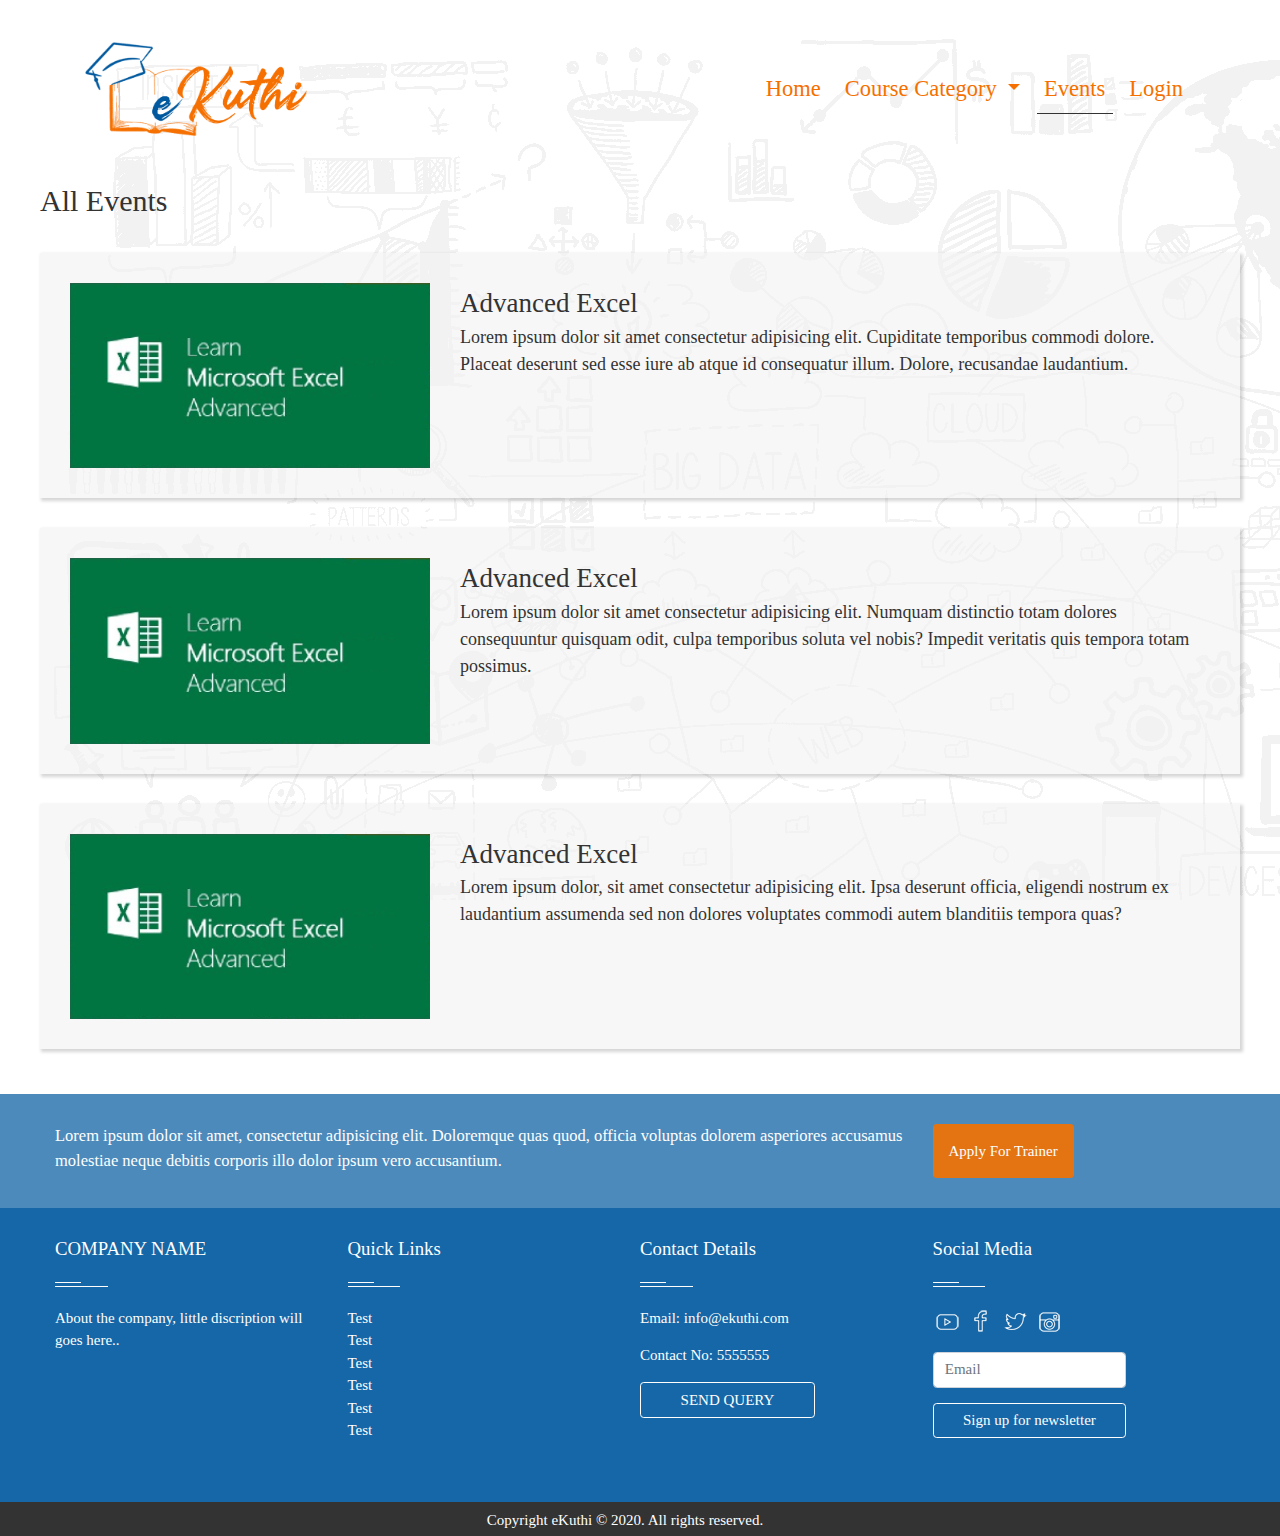
<file: events.html>
<head>
    <meta charset="UTF-8">
    <meta name="viewport" content="width=device-width, initial-scale=1.0">

    <title>Course Details</title>
    <link rel="stylesheet" href="assets/css/main.css">
    <link rel="shortcut icon" href="assets/img/Favicon No color@0.25x.png" type="image/x-icon">
    <link rel="stylesheet" href="https://stackpath.bootstrapcdn.com/bootstrap/4.5.2/css/bootstrap.min.css">
    <link rel="stylesheet" href="https://cdnjs.cloudflare.com/ajax/libs/font-awesome/4.7.0/css/font-awesome.min.css">
    <script src="https://code.jquery.com/jquery-3.5.1.slim.js" integrity="sha256-DrT5NfxfbHvMHux31Lkhxg42LY6of8TaYyK50jnxRnM=" crossorigin="anonymous"></script>
    <script src="https://stackpath.bootstrapcdn.com/bootstrap/4.5.2/js/bootstrap.min.js"></script>
    <script src="assets/js/main.js"></script>
    
</head>
<body>
    <div class="main events" id="main">
        <div class="main-container">
            <div class="menu" id="menu">
                <!-- <div class="navbar">
                    <div class="nav-left">
                        <a href="/"><img src="assets/img/Final logo color@2x.png" class="logo" alt=""></a>
                    </div>
                    <div class="nav-right">
                        <ul class="menu-items">
                            <li class="menu-item">Home</li>
                            <li class="menu-item">Course Category</li>
                            <li class="menu-item">Events</li>
                            <li class="menu-item">Blog</li>
                           
                            <li class="menu-item">
                                <span class="login-button">Login</span>
                            </li>
                        </ul>
                    </div>
                </div> -->
                <nav class="navbar navbar-expand-lg navbar-light ">
                    <a class="navbar-brand" href="#"><img src="/assets/img/Final logo color@2x.png" class="logo" alt=""></a>
                    <button class="navbar-toggler" type="button" data-toggle="collapse" data-target="#navbarNavDropdown" aria-controls="navbarNavDropdown" aria-expanded="false" aria-label="Toggle navigation">
                      <span class="navbar-toggler-icon"></span>
                    </button>
                    <div class="collapse navbar-collapse navbar-right " id="navbarNavDropdown">
                      <ul class="navbar-nav ml-auto">
                        <li class="nav-item ">
                          <a class="nav-link" href="/">Home <span class="sr-only">(current)</span></a>
                        </li>
                        <li class="nav-item dropdown">
                            <a class="nav-link dropdown-toggle" href="/courses.html" id="navbarDropdownMenuLink" data-toggle="dropdown" aria-haspopup="true" aria-expanded="false">
                              Course Category
                            </a>
                            <div class="dropdown-menu" aria-labelledby="navbarDropdownMenuLink">
                              <a class="dropdown-item" href="/coursedetails.html">Action</a>
                              <a class="dropdown-item" href="#">Another action</a>
                              <a class="dropdown-item" href="#">Something else here</a>
                            </div>
                        </li>
                        <li class="nav-item active">
                          <a class="nav-link " href="/events.html">Events</a>
                        </li>
                        <li class="nav-item">
                          <a class="nav-link" href="/login.html">Login</a>
                        </li>
                        
                      </ul>
                    </div>
                  </nav>
            </div>
            <div class="events-main">
                
                <div class="events-container">
                    <div class="events-title">
                        <div class="title-text">
                            All Events
                        </div>
                        
                        <div class="row event">
                            <div class="col-md-4 col-sm-4">
                                <img src="assets/img/excel.png" class="img-responsive" alt="">
                            </div>
                            <div class="col-md-8 col-sm-8">
                                <div class="text-content">
                                    <div class="title-content-text">
                                        Advanced Excel
                                    </div>
                                    Lorem ipsum dolor sit amet consectetur adipisicing elit. Cupiditate temporibus commodi dolore. Placeat deserunt sed esse iure ab atque id consequatur illum. Dolore, recusandae laudantium.

                                </div>
                                
                            </div>
                        </div>
                        <div class="row event">
                            <div class="col-md-4 col-sm-4">
                                <img src="assets/img/excel.png" class="img-responsive" alt="">
                            </div>
                            <div class="col-md-8 col-sm-8">
                                <div class="text-content">
                                    <div class="title-content-text">
                                        Advanced Excel
                                    </div>
                                    Lorem ipsum dolor sit amet consectetur adipisicing elit. Numquam distinctio totam dolores consequuntur quisquam odit, culpa temporibus soluta vel nobis? Impedit veritatis quis tempora totam possimus.

                                </div>
                                
                            </div>
                        </div>
                        <div class="row event">
                            <div class="col-md-4 col-sm-4">
                                <img src="assets/img/excel.png" class="img-responsive" alt="">
                            </div>
                            <div class="col-md-8 col-sm-8">
                                <div class="text-content">
                                    <div class="title-content-text">
                                        Advanced Excel
                                    </div>
                                    Lorem ipsum dolor, sit amet consectetur adipisicing elit. Ipsa deserunt officia, eligendi nostrum ex laudantium assumenda sed non dolores voluptates commodi autem blanditiis tempora quas?

                                </div>
                                
                            </div>
                        </div>
                    </div>
                </div>
            </div>
            <footer class="footer" id="footer">
                <div class="footer-top">
                    <div class="row">
                        <div class="col-sm-9 text">
                            Lorem ipsum dolor sit amet, consectetur adipisicing elit. Doloremque quas quod, officia voluptas dolorem asperiores accusamus molestiae neque debitis corporis illo dolor ipsum vero accusantium.
                        </div>
                        <div class="col-sm-3">
                            <button class="btn btn-primary">Apply For Trainer</button>
                        </div>
                    </div>
                </div>
                <div class="footer-main">
                    <div class="container">
                        <div class="row">
                          
                            <div class="col-xs-12 col-sm-6 col-md-3">
                                <div class="widget subscribe no-box">
                                    <h5 class="widget-title">COMPANY NAME<span></span></h5>
                                    <p>About the company, little discription will goes here.. </p>
                                </div>
                            </div>
                            
                            <div class="col-xs-12 col-sm-6 col-md-3">
                                <div class="widget no-box">
                                    <h5 class="widget-title">Quick Links<span></span></h5>
                                    <ul class="thumbnail-widget">
                                        <li>
                                            <div class="thumb-content"><a href="#.">Test</a></div>	
                                        </li>
                                        <li>
                                            <div class="thumb-content"><a href="#.">Test</a></div>	
                                        </li>
                                        <li>
                                            <div class="thumb-content"><a href="#.">Test</a></div>	
                                        </li>
                                        <li>
                                            <div class="thumb-content"><a href="#.">Test</a></div>	
                                        </li>
                                        <li>
                                            <div class="thumb-content"><a href="#.">Test</a></div>	
                                        </li>
                                        <li>
                                            <div class="thumb-content"><a href="#.">Test</a></div>	
                                        </li>

                                    </ul>
                                </div>
                            </div>
                            
                            <div class="col-xs-12 col-sm-6 col-md-3">
                                <div class="widget no-box">
                                    <h5 class="widget-title">Contact Details<span></span></h5>
                                    <p>Email: <a href="mailto:info@ekuthi.com" class="sendmail">info@ekuthi.com</a></p>
                                    <p>Contact No: 5555555</p>

                                    <a class="btn btn-outline-primary query col-8" href="#." target="_blank">Send Query</a>
                                </div>
                            </div>
                        
                            <div class="col-xs-12 col-sm-6 col-md-3">         
                                <div class="widget no-box">
                                    <h5 class="widget-title">Social Media<span></span></h5>
                                    
                                    
                                    <ul class="social-footer2">
                                        <li class="">
                                            <a title="youtube" target="_blank" href="https://www.youtube.com/">
                                                <img alt="youtube" width="30" height="30" src="[data-uri]">
                                            </a>
                                        </li>
                                        <li class="">
                                            <a href="https://www.facebook.com/" target="_blank" title="Facebook">
                                                <img alt="Facebook" width="30" height="30" src="[data-uri]">
                                            </a>
                                        </li>
                                        <li class="">
                                            <a href="https://twitter.com" target="_blank" title="Twitter">
                                                <img alt="Twitter" width="30" height="30" src="[data-uri]">
                                            </a>
                                        </li>
                                        <li class="">
                                            <a title="instagram" target="_blank" href="https://www.instagram.com/">
                                                <img alt="instagram" width="30" height="30" src="[data-uri]">
                                            </a>
                                        </li>
                                    </ul>
                                    <div class="newsletter">
                                        <form class="form-inline row">
                                            <input class="form-control col-10" type="search" placeholder="Email" aria-label="Email">
                                            <button class="btn btn-outline-success col-10" type="submit">Sign up for newsletter</button>
                                        </form>
                                    </div>
                                    
                                </div>
                            </div>
                        
                        </div>
                    </div>
                </div>
                          
                <div class="footer-copyright">
                <div class="container">
                <div class="row">
                <div class="col-md-12 text-center">
                <p>Copyright eKuthi © 2020. All rights reserved.</p>
                </div>
                </div>
                </div>
                </div>
            </footer>
        </div>
    </div>
</body>
</html>
</file>
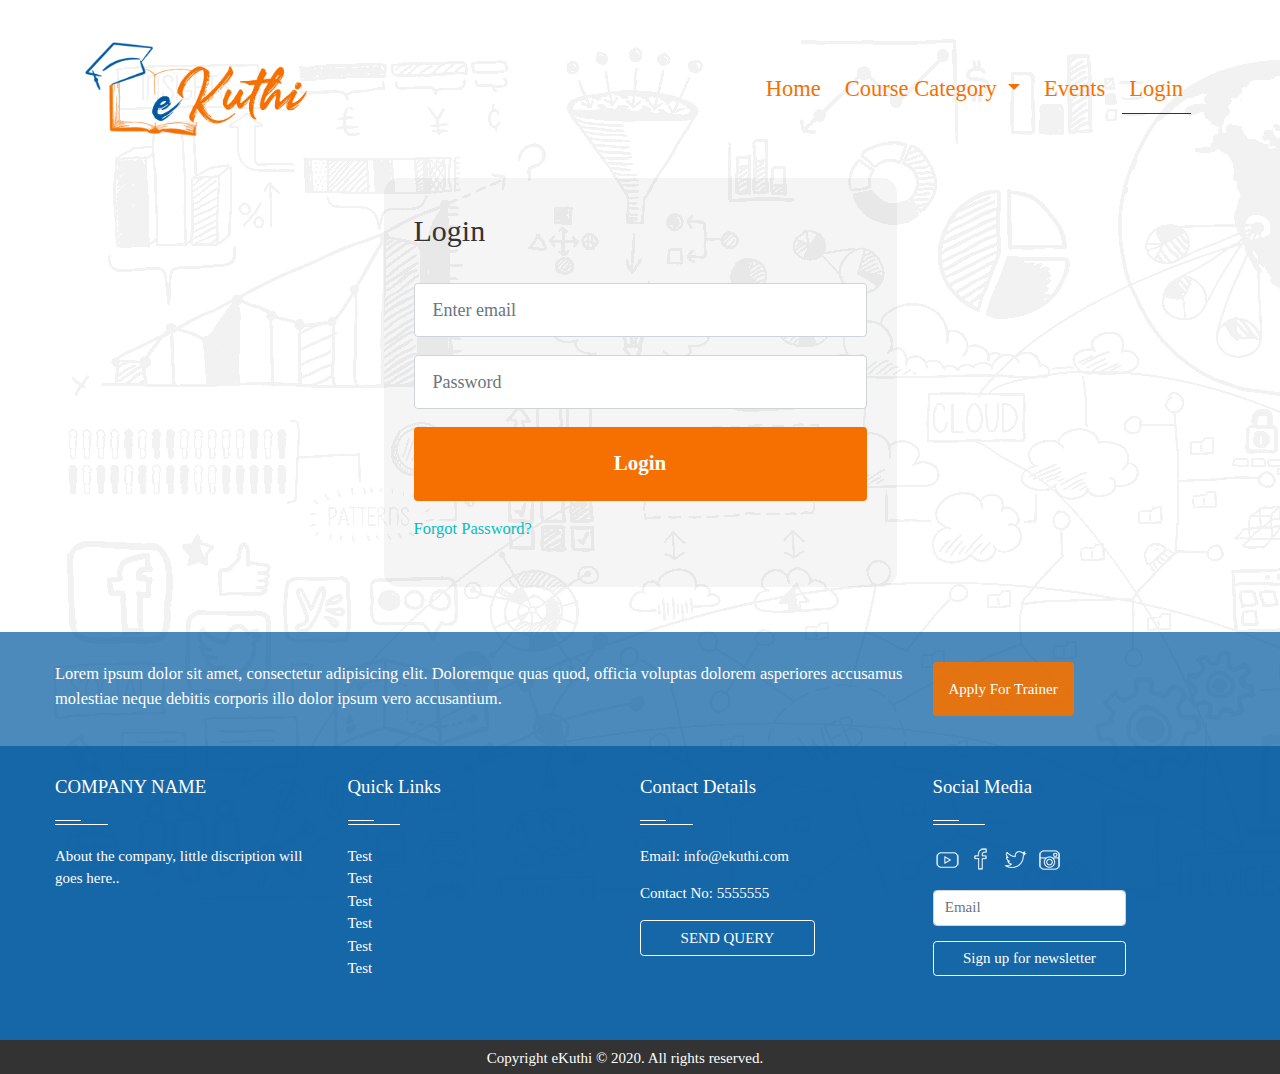
<file: login.html>
<html lang="en">
<head>
    <meta charset="UTF-8">
    <meta name="viewport" content="width=device-width, initial-scale=1.0">

    <title>eKuthi</title>
    <link rel="stylesheet" href="assets/css/main.css">
    <link rel="shortcut icon" href="assets/img/Favicon No color@0.25x.png" type="image/x-icon">
    <link rel="stylesheet" href="https://stackpath.bootstrapcdn.com/bootstrap/4.5.2/css/bootstrap.min.css">
    <link rel="stylesheet" href="https://use.fontawesome.com/releases/v5.5.0/css/all.css" integrity="sha384-B4dIYHKNBt8Bc12p+WXckhzcICo0wtJAoU8YZTY5qE0Id1GSseTk6S+L3BlXeVIU" crossorigin="anonymous">
    <script src="https://code.jquery.com/jquery-3.5.1.slim.js" integrity="sha256-DrT5NfxfbHvMHux31Lkhxg42LY6of8TaYyK50jnxRnM=" crossorigin="anonymous"></script>
    <script src="https://stackpath.bootstrapcdn.com/bootstrap/4.5.2/js/bootstrap.min.js"></script>
    <script src="assets/js/main.js"></script>
    
</head>
<body>
    <div class="main login" id="main">
        <div class="main-container">
            <div class="menu" id="menu">
                <!-- <div class="navbar">
                    <div class="nav-left">
                        <a href="/"><img src="assets/img/Final logo color@2x.png" class="logo" alt=""></a>
                    </div>
                    <div class="nav-right">
                        <ul class="menu-items">
                            <li class="menu-item">Home</li>
                            <li class="menu-item">Course Category</li>
                            <li class="menu-item">Events</li>
                            <li class="menu-item">Blog</li>
                           
                            <li class="menu-item">
                                <span class="login-button">Login</span>
                            </li>
                        </ul>
                    </div>
                </div> -->
                <nav class="navbar navbar-expand-lg navbar-light ">
                    <a class="navbar-brand" href="#"><img src="/assets/img/Final logo color@2x.png" class="logo" alt=""></a>
                    <button class="navbar-toggler" type="button" data-toggle="collapse" data-target="#navbarNavDropdown" aria-controls="navbarNavDropdown" aria-expanded="false" aria-label="Toggle navigation">
                      <span class="navbar-toggler-icon"></span>
                    </button>
                    <div class="collapse navbar-collapse navbar-right " id="navbarNavDropdown">
                      <ul class="navbar-nav ml-auto">
                        <li class="nav-item ">
                          <a class="nav-link" href="/">Home <span class="sr-only">(current)</span></a>
                        </li>
                        <li class="nav-item dropdown">
                            <a class="nav-link dropdown-toggle" href="/courses.html" id="navbarDropdownMenuLink" data-toggle="dropdown" aria-haspopup="true" aria-expanded="false">
                              Course Category
                            </a>
                            <div class="dropdown-menu" aria-labelledby="navbarDropdownMenuLink">
                              <a class="dropdown-item" href="/coursedetails.html">Action</a>
                              <a class="dropdown-item" href="#">Another action</a>
                              <a class="dropdown-item" href="#">Something else here</a>
                            </div>
                        </li>
                        <li class="nav-item">
                          <a class="nav-link" href="/events.html">Events</a>
                        </li>
                        <li class="nav-item active">
                          <a class="nav-link " href="/login.html">Login</a>
                        </li>
                        
                      </ul>
                    </div>
                  </nav>
            </div>
            <div class="landing row">

                <div class="landing-center col-6">
                    <div class="form-container">
                        <form class="register-form">
                            <div class="form-title">
                                Login 
                            </div>
                            
                            <div class="form-group">
                              
                              <input type="email" class="form-control" id="Email" aria-describedby="emailHelp" placeholder="Enter email">
                            </div>
                            
                            <div class="form-group">
                              
                              <input type="password" class="form-control" id="Password" placeholder="Password">
                            </div>
                            <!-- <div class="form-check">
                              <input type="checkbox" class="form-check-input" id="exampleCheck1">
                              <label class="form-check-label" for="exampleCheck1">Check me out</label>
                            </div> -->
                            <button type="submit" class="btn btn-primary register">Login</button>
                            <a href="" class="reset">Forgot Password?</a>
                        </form>
                    </div>
                </div>
            </div>


            <footer class="footer" id="footer">
                <div class="footer-top">
                    <div class="row">
                        <div class="col-sm-9 text">
                            Lorem ipsum dolor sit amet, consectetur adipisicing elit. Doloremque quas quod, officia voluptas dolorem asperiores accusamus molestiae neque debitis corporis illo dolor ipsum vero accusantium.
                        </div>
                        <div class="col-sm-3">
                            <button class="btn btn-primary">Apply For Trainer</button>
                        </div>
                    </div>
                </div>
                <div class="footer-main">
                    <div class="container">
                        <div class="row">
                          
                            <div class="col-xs-12 col-sm-6 col-md-3">
                                <div class="widget subscribe no-box">
                                    <h5 class="widget-title">COMPANY NAME<span></span></h5>
                                    <p>About the company, little discription will goes here.. </p>
                                </div>
                            </div>
                            
                            <div class="col-xs-12 col-sm-6 col-md-3">
                                <div class="widget no-box">
                                    <h5 class="widget-title">Quick Links<span></span></h5>
                                    <ul class="thumbnail-widget">
                                        <li>
                                            <div class="thumb-content"><a href="#.">Test</a></div>	
                                        </li>
                                        <li>
                                            <div class="thumb-content"><a href="#.">Test</a></div>	
                                        </li>
                                        <li>
                                            <div class="thumb-content"><a href="#.">Test</a></div>	
                                        </li>
                                        <li>
                                            <div class="thumb-content"><a href="#.">Test</a></div>	
                                        </li>
                                        <li>
                                            <div class="thumb-content"><a href="#.">Test</a></div>	
                                        </li>
                                        <li>
                                            <div class="thumb-content"><a href="#.">Test</a></div>	
                                        </li>

                                    </ul>
                                </div>
                            </div>
                            
                            <div class="col-xs-12 col-sm-6 col-md-3">
                                <div class="widget no-box">
                                    <h5 class="widget-title">Contact Details<span></span></h5>
                                    <p>Email: <a href="mailto:info@ekuthi.com" class="sendmail">info@ekuthi.com</a></p>
                                    <p>Contact No: 5555555</p>

                                    <a class="btn btn-outline-primary query col-8" href="#." target="_blank">Send Query</a>
                                </div>
                            </div>
                        
                            <div class="col-xs-12 col-sm-6 col-md-3">         
                                <div class="widget no-box">
                                    <h5 class="widget-title">Social Media<span></span></h5>
                                    
                                    
                                    <ul class="social-footer2">
                                        <li class="">
                                            <a title="youtube" target="_blank" href="https://www.youtube.com/">
                                                <img alt="youtube" width="30" height="30" src="[data-uri]">
                                            </a>
                                        </li>
                                        <li class="">
                                            <a href="https://www.facebook.com/" target="_blank" title="Facebook">
                                                <img alt="Facebook" width="30" height="30" src="[data-uri]">
                                            </a>
                                        </li>
                                        <li class="">
                                            <a href="https://twitter.com" target="_blank" title="Twitter">
                                                <img alt="Twitter" width="30" height="30" src="[data-uri]">
                                            </a>
                                        </li>
                                        <li class="">
                                            <a title="instagram" target="_blank" href="https://www.instagram.com/">
                                                <img alt="instagram" width="30" height="30" src="[data-uri]">
                                            </a>
                                        </li>
                                    </ul>
                                    <div class="newsletter">
                                        <form class="form-inline row">
                                            <input class="form-control col-10" type="search" placeholder="Email" aria-label="Email">
                                            <button class="btn btn-outline-success col-10" type="submit">Sign up for newsletter</button>
                                        </form>
                                    </div>
                                    
                                </div>
                            </div>
                        
                        </div>
                    </div>
                </div>
                          
                <div class="footer-copyright">
                <div class="container">
                <div class="row">
                <div class="col-md-12 text-center">
                <p>Copyright eKuthi © 2020. All rights reserved.</p>
                </div>
                </div>
                </div>
                </div>
            </footer>
        </div>
    </div>
</body>
</html>
</file>
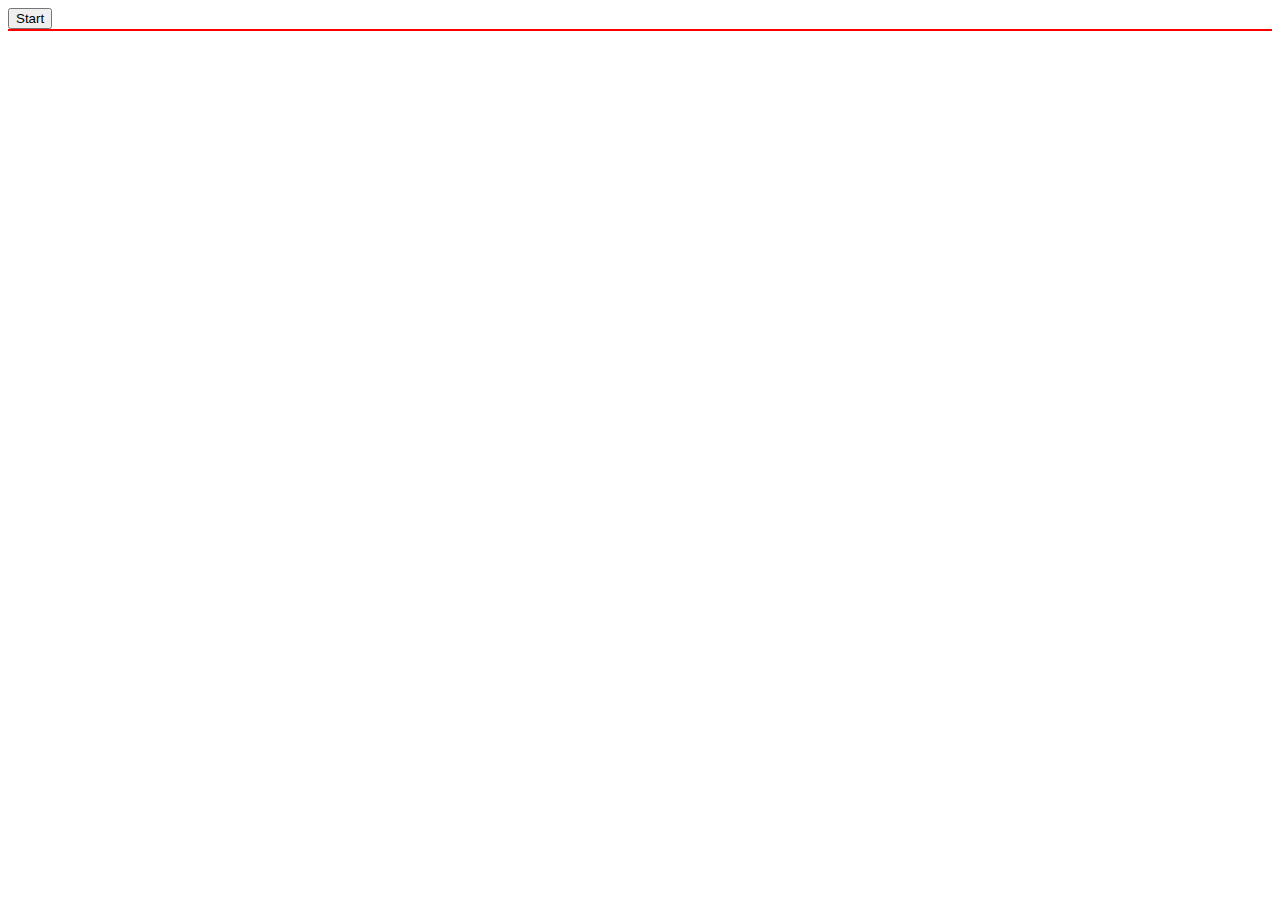
<file: meet.html>
<html lang="en">
<head>
    <meta charset="UTF-8">
    <meta name="viewport" content="width=device-width, initial-scale=1.0">
    <title>meet</title>
    <script src="https://code.jquery.com/jquery-3.5.1.js" integrity="sha256-QWo7LDvxbWT2tbbQ97B53yJnYU3WhH/C8ycbRAkjPDc=" crossorigin="anonymous"></script>
    <script src='https://jitsimeet.ekuthi.com:9996/external_api.js'></script>
    <script src="assets/js/meet.js"></script>
    <script>
        $(function(){
            $('#btnStart').on('click',function(){
                StartMeeting();
            });
        });
        
    </script>
    <style>
        .container {
            position: relative;;
            /* width: 720px;
            height:600px; */
            border:1px red  solid;
        }
    </style>
</head>
<body>
    <button id='btnStart'>Start</button>
    <div class="container">
        <div id='jitsi-meet-conf-container'></div>
    </div>
</body>
</html>
</file>
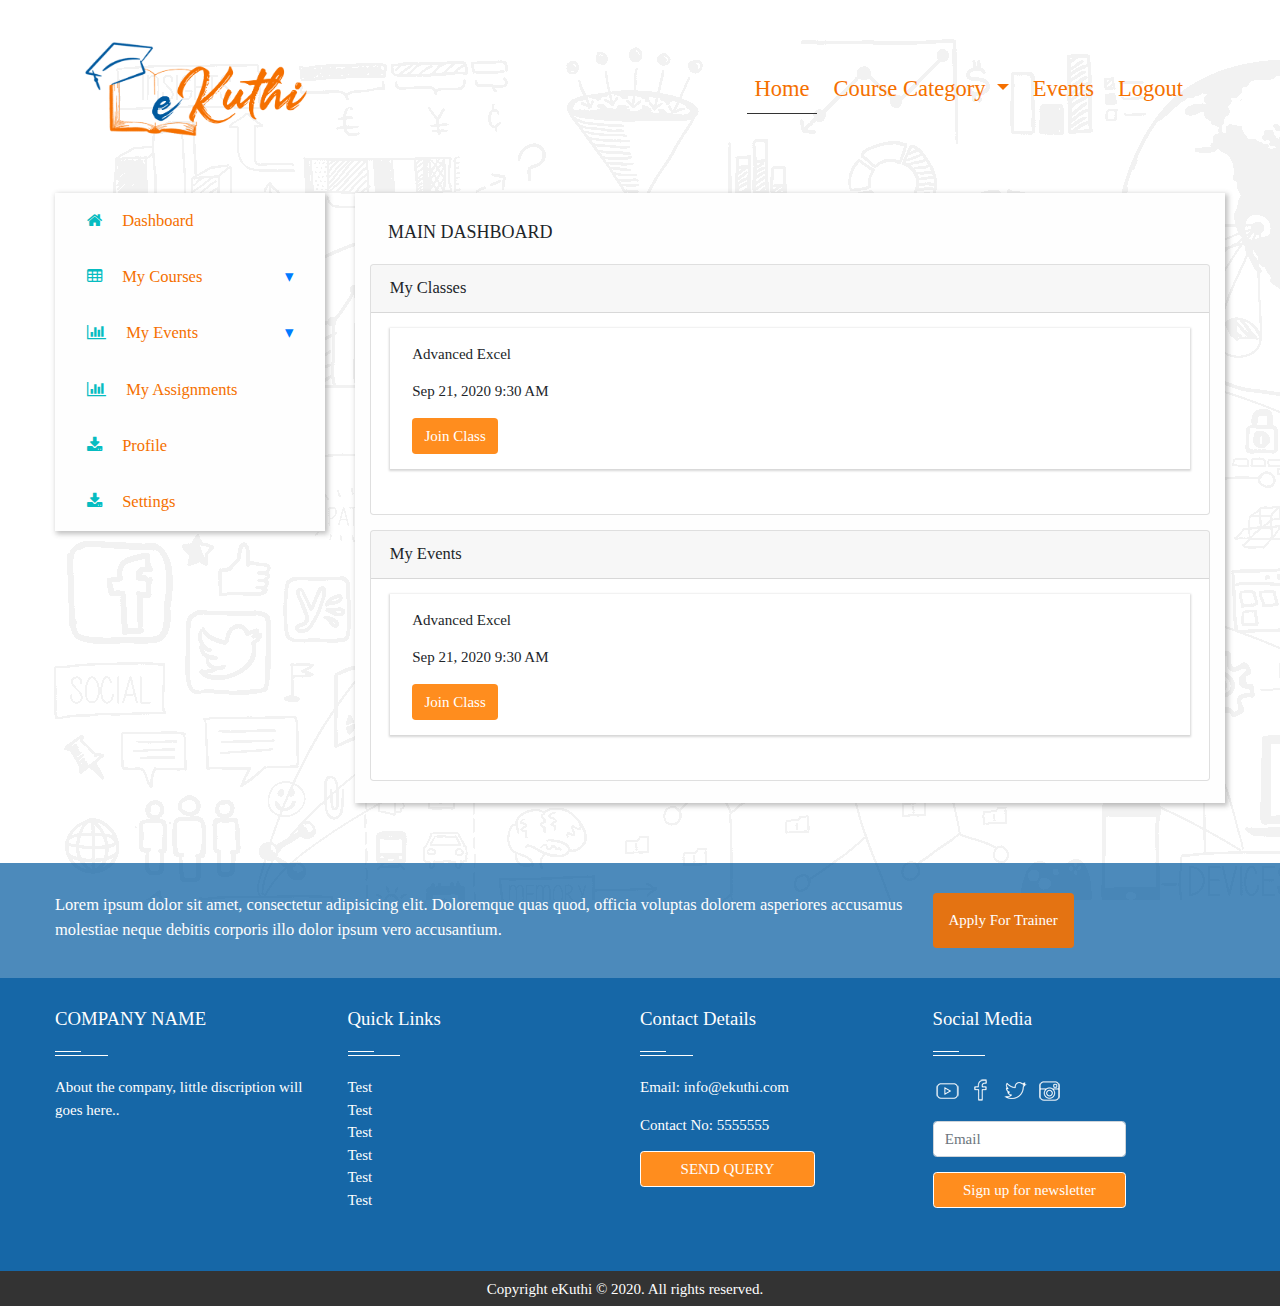
<file: dashboard/dashboard.html>
<head>
    <meta charset="UTF-8">
    <meta name="viewport" content="width=device-width, initial-scale=1.0">

    <title>Dashboard</title>
    <link rel="shortcut icon" href="/assets/img/Favicon No color@0.25x.png" type="image/x-icon">
    <link rel="stylesheet" href="https://stackpath.bootstrapcdn.com/bootstrap/4.5.2/css/bootstrap.min.css">
    <link rel="stylesheet" href="https://cdnjs.cloudflare.com/ajax/libs/font-awesome/4.7.0/css/font-awesome.min.css">
    <link rel="stylesheet" href="/assets/css/main.css">
    <script src="https://code.jquery.com/jquery-3.5.1.slim.js" integrity="sha256-DrT5NfxfbHvMHux31Lkhxg42LY6of8TaYyK50jnxRnM=" crossorigin="anonymous"></script>
    <script src="https://stackpath.bootstrapcdn.com/bootstrap/4.5.2/js/bootstrap.min.js"></script>
    <!-- <script src="assets/js/main.js"></script> -->
    
</head>
<body>
    
    <div class="main dashboard">
        <div class="main-container">
            <div class="menu" id="menu">
                <!-- <div class="navbar">
                    <div class="nav-left">
                        <a href="/"><img src="assets/img/Final logo color@2x.png" class="logo" alt=""></a>
                    </div>
                    <div class="nav-right">
                        <ul class="menu-items">
                            <li class="menu-item">Home</li>
                            <li class="menu-item">Course Category</li>
                            <li class="menu-item">Events</li>
                            <li class="menu-item">Blog</li>
                           
                            <li class="menu-item">
                                <span class="login-button">Login</span>
                            </li>
                        </ul>
                    </div>
                </div> -->
                <nav class="navbar navbar-expand-lg navbar-light ">
                    <a class="navbar-brand" href="#"><img src="/assets/img/Final logo color@2x.png" class="logo" alt=""></a>
                    <button class="navbar-toggler" type="button" data-toggle="collapse" data-target="#navbarNavDropdown" aria-controls="navbarNavDropdown" aria-expanded="false" aria-label="Toggle navigation">
                      <span class="navbar-toggler-icon"></span>
                    </button>
                    <div class="collapse navbar-collapse navbar-right " id="navbarNavDropdown">
                      <ul class="navbar-nav ml-auto">
                        <li class="nav-item active">
                          <a class="nav-link" href="/">Home <span class="sr-only">(current)</span></a>
                        </li>
                        <li class="nav-item dropdown">
                            <a class="nav-link dropdown-toggle" href="/courses.html" id="navbarDropdownMenuLink" data-toggle="dropdown" aria-haspopup="true" aria-expanded="false">
                              Course Category
                            </a>
                            <div class="dropdown-menu" aria-labelledby="navbarDropdownMenuLink">
                              <a class="dropdown-item" href="/coursedetails.html">Action</a>
                              <a class="dropdown-item" href="#">Another action</a>
                              <a class="dropdown-item" href="#">Something else here</a>
                            </div>
                        </li>
                        <li class="nav-item">
                          <a class="nav-link" href="/events.html">Events</a>
                        </li>
                        <li class="nav-item">
                          <a class="nav-link" href="/login.html">Logout</a>
                        </li>
                        
                      </ul>
                    </div>
                  </nav>
            </div>
            <div class="dashboard-container row">
                <div class="menu-left col-md-3 col-sm-3">
                        <!-- <div id="accordion">
                            <div class="card">
                                <div class="card-header" id="headingOne">
                                    <h5 class="mb-0">
                                        <a href="/dashboard/dashboard.html">Dashboard</a>
                                    </h5>
                                </div>
                            </div>
                            <div class="card">
                                <div class="card-header btn btn-link" id="headingOne" data-toggle="collapse" data-target="#collapseOne" aria-expanded="true" aria-controls="collapseOne">
                                    <h5 class="mb-0">
                                    
                                        My Courses
                                    
                                    </h5>
                                </div>
                        
                                <div id="collapseOne" class="collapse " aria-labelledby="headingOne" data-parent="#accordion">
                                    <div class="card-body">
                                        <ul class="menu-item">
                                            <li class="items"><a href="" class="item-style">Manage Courses</a></li>
                                            <li class="items"><a href="" class="item-style"></a>Calendar</a></li>
                                        </ul>
                                    </div>
                                </div>
                            </div>
                            <div class="card">
                                <div class="card-header btn btn-link" id="headingTwo"  data-toggle="collapse" data-target="#collapseTwo" aria-expanded="true" aria-controls="collapseTwo">
                                    <h5 class="mb-0">
                                    
                                        My Events
                                    
                                    </h5>
                                </div>
                        
                                <div id="collapseTwo" class="collapse " aria-labelledby="headingTwo" data-parent="#accordion">
                                    <div class="card-body">
                                        <ul class="menu-item">
                                            <li class="items"><a href="" class="item-style">Manage Events</a></li>
                                            <li class="items"><a href="" class="item-style"></a>Calendar</a></li>
                                        </ul>
                                    </div>
                                </div>
                            </div>
                            
                        
                        </div> -->
                        <ul class="nav flex-column flex-nowrap overflow-hidden">
                            <li class="nav-item">
                                <a class="nav-link text-truncate" href="#">
                                    <i class="fa fa-home"></i>
                                    <span class="d-none d-sm-inline">Dashboard</span>
                                </a>
                            </li>
                            <li class="nav-item">
                                <a class="nav-link collapsed text-truncate" href="#submenu1" data-toggle="collapse" data-target="#submenu1">
                                    <i class="fa fa-table"></i>
                                    <span class="d-none d-sm-inline">My Courses</span>
                                </a>
                                <div class="collapse" id="submenu1" aria-expanded="false">
                                    <ul class="flex-column pl-2 nav">
                                        <li class="nav-item">
                                            <a class="nav-link py-0" href="#">
                                                <span>Manage Courses</span>
                                            </a>
                                        </li>
                                        <li class="nav-item">
                                            <a class="nav-link py-0" href="#">
                                                <span>Calendar</span>
                                            </a>
                                        </li>
                                        <!-- <li class="nav-item">
                                            <a class="nav-link collapsed py-1" href="#submenu1sub1" data-toggle="collapse" data-target="#submenu1sub1"><span>Customers</span></a>
                                            <div class="collapse" id="submenu1sub1" aria-expanded="false">
                                                <ul class="flex-column nav pl-4">
                                                    <li class="nav-item">
                                                        <a class="nav-link p-1" href="#">
                                                            <i class="fa fa-fw fa-clock-o"></i> Daily </a>
                                                    </li>
                                                    <li class="nav-item">
                                                        <a class="nav-link p-1" href="#">
                                                            <i class="fa fa-fw fa-dashboard"></i> Dashboard </a>
                                                    </li>
                                                    <li class="nav-item">
                                                        <a class="nav-link p-1" href="#">
                                                            <i class="fa fa-fw fa-bar-chart"></i> Charts </a>
                                                    </li>
                                                    <li class="nav-item">
                                                        <a class="nav-link p-1" href="#">
                                                            <i class="fa fa-fw fa-compass"></i> Areas </a>
                                                    </li>
                                                </ul>
                                            </div>
                                        </li> -->
                                    </ul>
                                </div>
                            </li>
                            <li class="nav-item">
                                <a class="nav-link text-truncate collapsed" href="#submenu2" data-toggle="collapse" data-target="#submenu2">
                                    <i class="fa fa-bar-chart"></i> 
                                    <span class="d-none d-sm-inline">My Events</span>
                                </a>
                                <div class="collapse" id="submenu2" aria-expanded="false">
                                    <ul class="flex-column pl-2 nav">
                                        <li class="nav-item">
                                            <a class="nav-link py-0" href="#">
                                                <span>Manage Events</span>
                                            </a>
                                        </li>
                                        <li class="nav-item">
                                            <a class="nav-link py-0" href="#">
                                                <span>Calendar</span>
                                            </a>
                                        </li>
                                    </ul>
                                </div>
                            </li>
                            <li class="nav-item">
                                <a class="nav-link text-truncate collapsed" href="#">
                                    <i class="fa fa-bar-chart"></i> 
                                    <span class="d-none d-sm-inline">My Assignments</span>
                                </a>
                                
                            </li>
                            <li class="nav-item"><a class="nav-link text-truncate" href="#"><i class="fa fa-download"></i> <span class="d-none d-sm-inline">Profile</span></a></li>
                            <li class="nav-item"><a class="nav-link text-truncate" href="#"><i class="fa fa-download"></i> <span class="d-none d-sm-inline">Settings</span></a></li>
                        </ul>
                </div>
                <div class="content-right col-md-9 col-sm-9">
                    <div class="content-container">
                        <div class="content-title">
                            Main Dashboard
                        </div>
                        <div class="card">
                            <div class="card-header">
                              My Classes
                            </div>
                            <div class="card-body">
                              <div class="class">
                                  <div class="class-title">
                                      Advanced Excel
                                  </div>
                                  <div class="class-time">
                                      Sep 21, 2020 9:30 AM
                                  </div>
                                  <div class="class-options">
                                      <a href="" class="btn btn-link">Join Class</a>
                                  </div>
                              </div>
                            </div>
                        </div>
                        <div class="card">
                            <div class="card-header">
                              My Events
                            </div>
                            <div class="card-body">
                              <div class="event">
                                  <div class="event-title">
                                      Advanced Excel
                                  </div>
                                  <div class="event-time">
                                      Sep 21, 2020 9:30 AM
                                  </div>
                                  <div class="event-options">
                                      <a href="" class="btn btn-link">Join Class</a>
                                  </div>
                              </div>
                            </div>
                        </div>
                        
                    </div>
                </div>  
    
            </div>
            <footer class="footer" id="footer">
                <div class="footer-top">
                    <div class="row">
                        <div class="col-sm-9 text">
                            Lorem ipsum dolor sit amet, consectetur adipisicing elit. Doloremque quas quod, officia voluptas dolorem asperiores accusamus molestiae neque debitis corporis illo dolor ipsum vero accusantium.
                        </div>
                        <div class="col-sm-3">
                            <button class="btn btn-primary">Apply For Trainer</button>
                        </div>
                    </div>
                </div>
                <div class="footer-main">
                    <div class="container">
                        <div class="row">
                          
                            <div class="col-xs-12 col-sm-6 col-md-3">
                                <div class="widget subscribe no-box">
                                    <h5 class="widget-title">COMPANY NAME<span></span></h5>
                                    <p>About the company, little discription will goes here.. </p>
                                </div>
                            </div>
                            
                            <div class="col-xs-12 col-sm-6 col-md-3">
                                <div class="widget no-box">
                                    <h5 class="widget-title">Quick Links<span></span></h5>
                                    <ul class="thumbnail-widget">
                                        <li>
                                            <div class="thumb-content"><a href="#.">Test</a></div>	
                                        </li>
                                        <li>
                                            <div class="thumb-content"><a href="#.">Test</a></div>	
                                        </li>
                                        <li>
                                            <div class="thumb-content"><a href="#.">Test</a></div>	
                                        </li>
                                        <li>
                                            <div class="thumb-content"><a href="#.">Test</a></div>	
                                        </li>
                                        <li>
                                            <div class="thumb-content"><a href="#.">Test</a></div>	
                                        </li>
                                        <li>
                                            <div class="thumb-content"><a href="#.">Test</a></div>	
                                        </li>

                                    </ul>
                                </div>
                            </div>
                            
                            <div class="col-xs-12 col-sm-6 col-md-3">
                                <div class="widget no-box">
                                    <h5 class="widget-title">Contact Details<span></span></h5>
                                    <p>Email: <a href="mailto:info@ekuthi.com" class="sendmail">info@ekuthi.com</a></p>
                                    <p>Contact No: 5555555</p>

                                    <a class="btn btn-outline-primary query col-8" href="#." target="_blank">Send Query</a>
                                </div>
                            </div>
                        
                            <div class="col-xs-12 col-sm-6 col-md-3">         
                                <div class="widget no-box">
                                    <h5 class="widget-title">Social Media<span></span></h5>
                                    
                                    
                                    <ul class="social-footer2">
                                        <li class="">
                                            <a title="youtube" target="_blank" href="https://www.youtube.com/">
                                                <img alt="youtube" width="30" height="30" src="[data-uri]">
                                            </a>
                                        </li>
                                        <li class="">
                                            <a href="https://www.facebook.com/" target="_blank" title="Facebook">
                                                <img alt="Facebook" width="30" height="30" src="[data-uri]">
                                            </a>
                                        </li>
                                        <li class="">
                                            <a href="https://twitter.com" target="_blank" title="Twitter">
                                                <img alt="Twitter" width="30" height="30" src="[data-uri]">
                                            </a>
                                        </li>
                                        <li class="">
                                            <a title="instagram" target="_blank" href="https://www.instagram.com/">
                                                <img alt="instagram" width="30" height="30" src="[data-uri]">
                                            </a>
                                        </li>
                                    </ul>
                                    <div class="newsletter">
                                        <form class="form-inline row">
                                            <input class="form-control col-10" type="search" placeholder="Email" aria-label="Email">
                                            <button class="btn btn-outline-success col-10" type="submit">Sign up for newsletter</button>
                                        </form>
                                    </div>
                                    
                                </div>
                            </div>
                        
                        </div>
                    </div>
                </div>
                          
                <div class="footer-copyright">
                <div class="container">
                <div class="row">
                <div class="col-md-12 text-center">
                <p>Copyright eKuthi © 2020. All rights reserved.</p>
                </div>
                </div>
                </div>
                </div>
            </footer>
        </div>
       
    </div>
    
</body>
</html>
</file>
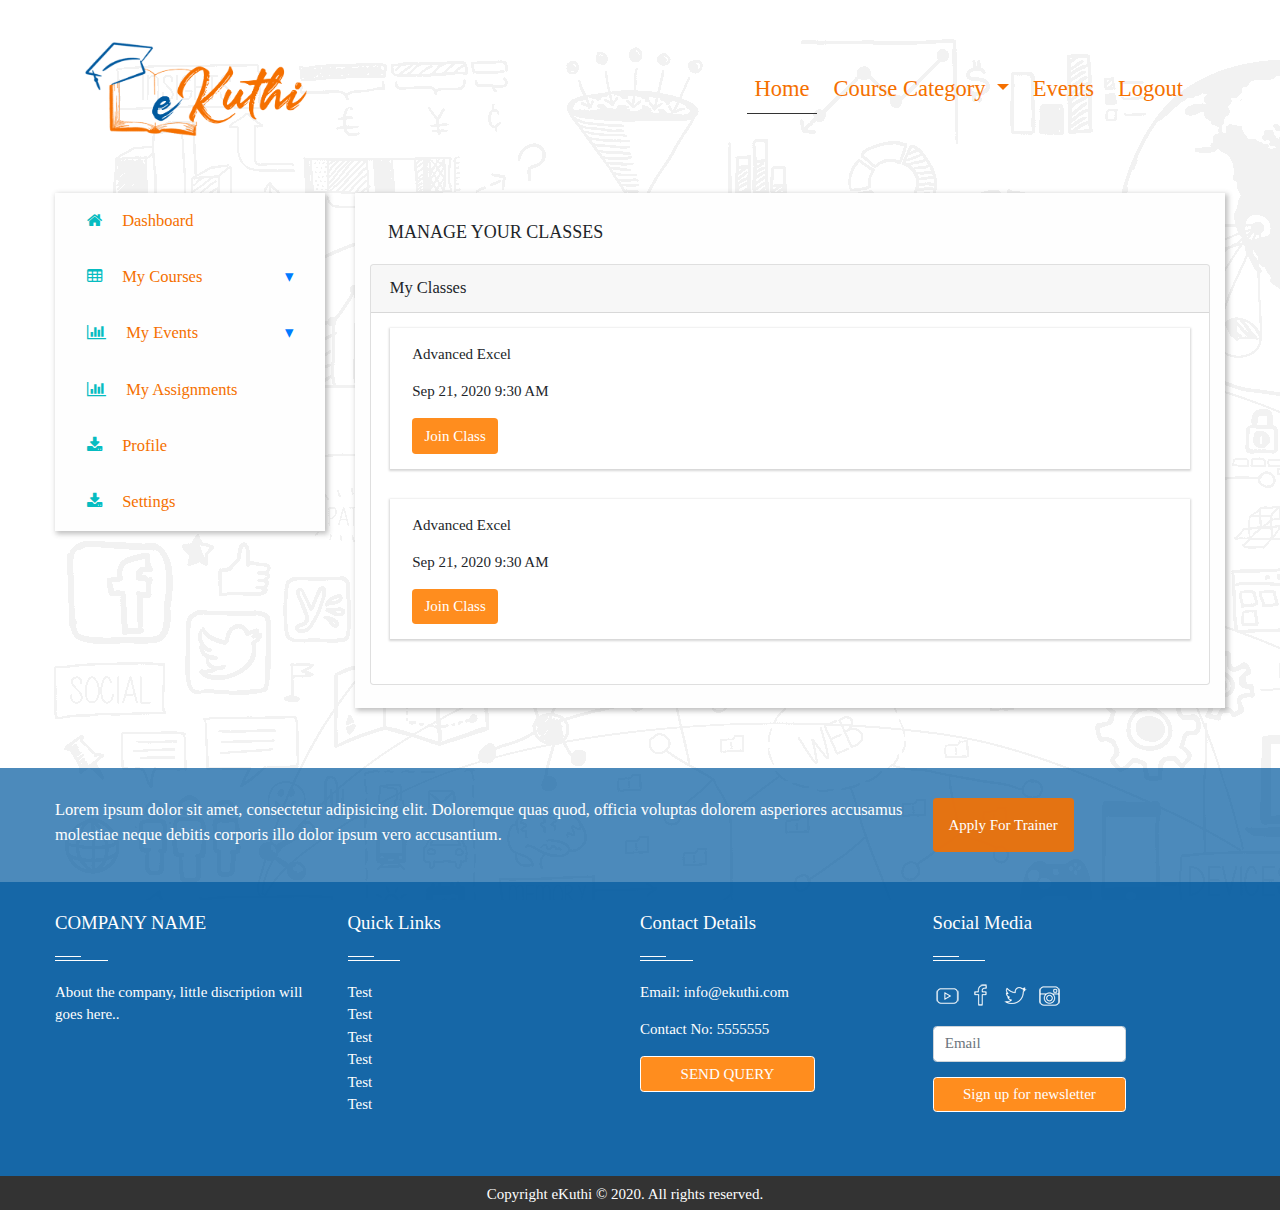
<file: dashboard/mycourses.html>
<head>
    <meta charset="UTF-8">
    <meta name="viewport" content="width=device-width, initial-scale=1.0">

    <title>My Courses</title>
    <link rel="shortcut icon" href="/assets/img/Favicon No color@0.25x.png" type="image/x-icon">
    <link rel="stylesheet" href="https://stackpath.bootstrapcdn.com/bootstrap/4.5.2/css/bootstrap.min.css">
    <link rel="stylesheet" href="https://cdnjs.cloudflare.com/ajax/libs/font-awesome/4.7.0/css/font-awesome.min.css">
    <link rel="stylesheet" href="/assets/css/main.css">
    <script src="https://code.jquery.com/jquery-3.5.1.slim.js" integrity="sha256-DrT5NfxfbHvMHux31Lkhxg42LY6of8TaYyK50jnxRnM=" crossorigin="anonymous"></script>
    <script src="https://stackpath.bootstrapcdn.com/bootstrap/4.5.2/js/bootstrap.min.js"></script>
    <!-- <script src="assets/js/main.js"></script> -->
    
</head>
<body>
    
    <div class="main dashboard">
        <div class="main-container">
            <div class="menu" id="menu">
                <!-- <div class="navbar">
                    <div class="nav-left">
                        <a href="/"><img src="assets/img/Final logo color@2x.png" class="logo" alt=""></a>
                    </div>
                    <div class="nav-right">
                        <ul class="menu-items">
                            <li class="menu-item">Home</li>
                            <li class="menu-item">Course Category</li>
                            <li class="menu-item">Events</li>
                            <li class="menu-item">Blog</li>
                           
                            <li class="menu-item">
                                <span class="login-button">Login</span>
                            </li>
                        </ul>
                    </div>
                </div> -->
                <nav class="navbar navbar-expand-lg navbar-light ">
                    <a class="navbar-brand" href="#"><img src="/assets/img/Final logo color@2x.png" class="logo" alt=""></a>
                    <button class="navbar-toggler" type="button" data-toggle="collapse" data-target="#navbarNavDropdown" aria-controls="navbarNavDropdown" aria-expanded="false" aria-label="Toggle navigation">
                      <span class="navbar-toggler-icon"></span>
                    </button>
                    <div class="collapse navbar-collapse navbar-right " id="navbarNavDropdown">
                      <ul class="navbar-nav ml-auto">
                        <li class="nav-item active">
                          <a class="nav-link" href="/">Home <span class="sr-only">(current)</span></a>
                        </li>
                        <li class="nav-item dropdown">
                            <a class="nav-link dropdown-toggle" href="/courses.html" id="navbarDropdownMenuLink" data-toggle="dropdown" aria-haspopup="true" aria-expanded="false">
                              Course Category
                            </a>
                            <div class="dropdown-menu" aria-labelledby="navbarDropdownMenuLink">
                              <a class="dropdown-item" href="/coursedetails.html">Action</a>
                              <a class="dropdown-item" href="#">Another action</a>
                              <a class="dropdown-item" href="#">Something else here</a>
                            </div>
                        </li>
                        <li class="nav-item">
                          <a class="nav-link" href="/events.html">Events</a>
                        </li>
                        <li class="nav-item">
                          <a class="nav-link" href="/login.html">Logout</a>
                        </li>
                        
                      </ul>
                    </div>
                  </nav>
            </div>
            <div class="dashboard-container row">
                <div class="menu-left col-md-3 col-sm-3">      
                    <ul class="nav flex-column flex-nowrap overflow-hidden">
                        <li class="nav-item">
                            <a class="nav-link text-truncate" href="#">
                                <i class="fa fa-home"></i>
                                <span class="d-none d-sm-inline">Dashboard</span>
                            </a>
                        </li>
                        <li class="nav-item">
                            <a class="nav-link collapsed text-truncate" href="#submenu1" data-toggle="collapse" data-target="#submenu1">
                                <i class="fa fa-table"></i>
                                <span class="d-none d-sm-inline">My Courses</span>
                            </a>
                            <div class="collapse" id="submenu1" aria-expanded="false">
                                <ul class="flex-column pl-2 nav">
                                    <li class="nav-item">
                                        <a class="nav-link py-0" href="#">
                                            <span>Manage Courses</span>
                                        </a>
                                    </li>
                                    <li class="nav-item">
                                        <a class="nav-link py-0" href="#">
                                            <span>Calendar</span>
                                        </a>
                                    </li>
                                    
                                </ul>
                            </div>
                        </li>
                        <li class="nav-item">
                            <a class="nav-link text-truncate collapsed" href="#submenu2" data-toggle="collapse" data-target="#submenu2">
                                <i class="fa fa-bar-chart"></i> 
                                <span class="d-none d-sm-inline">My Events</span>
                            </a>
                            <div class="collapse" id="submenu2" aria-expanded="false">
                                <ul class="flex-column pl-2 nav">
                                    <li class="nav-item">
                                        <a class="nav-link py-0" href="#">
                                            <span>Manage Events</span>
                                        </a>
                                    </li>
                                    <li class="nav-item">
                                        <a class="nav-link py-0" href="#">
                                            <span>Calendar</span>
                                        </a>
                                    </li>
                                </ul>
                            </div>
                        </li>
                        <li class="nav-item">
                            <a class="nav-link text-truncate collapsed" href="#">
                                <i class="fa fa-bar-chart"></i> 
                                <span class="d-none d-sm-inline">My Assignments</span>
                            </a>
                            
                        </li>
                        <li class="nav-item"><a class="nav-link text-truncate" href="#"><i class="fa fa-download"></i> <span class="d-none d-sm-inline">Profile</span></a></li>
                        <li class="nav-item"><a class="nav-link text-truncate" href="#"><i class="fa fa-download"></i> <span class="d-none d-sm-inline">Settings</span></a></li>
                    </ul>
                </div>
                <div class="content-right col-md-9 col-sm-9">
                    <div class="content-container">
                        <div class="content-title">
                            Manage Your Classes
                        </div>
                        <div class="card">
                            <div class="card-header">
                              My Classes
                            </div>
                            <div class="card-body">
                              <div class="class">
                                  <div class="class-title">
                                      Advanced Excel
                                  </div>
                                  <div class="class-time">
                                      Sep 21, 2020 9:30 AM
                                  </div>
                                  <div class="class-options">
                                      <a href="" class="btn btn-link">Join Class</a>
                                  </div>
                              </div>
                              <div class="class">
                                <div class="class-title">
                                    Advanced Excel
                                </div>
                                <div class="class-time">
                                    Sep 21, 2020 9:30 AM
                                </div>
                                <div class="class-options">
                                    <a href="" class="btn btn-link">Join Class</a>
                                </div>
                            </div>
                            </div>
                        </div>
                        
                        
                    </div>
                </div>  
    
            </div>
            <footer class="footer" id="footer">
                <div class="footer-top">
                    <div class="row">
                        <div class="col-sm-9 text">
                            Lorem ipsum dolor sit amet, consectetur adipisicing elit. Doloremque quas quod, officia voluptas dolorem asperiores accusamus molestiae neque debitis corporis illo dolor ipsum vero accusantium.
                        </div>
                        <div class="col-sm-3">
                            <button class="btn btn-primary">Apply For Trainer</button>
                        </div>
                    </div>
                </div>
                <div class="footer-main">
                    <div class="container">
                        <div class="row">
                          
                            <div class="col-xs-12 col-sm-6 col-md-3">
                                <div class="widget subscribe no-box">
                                    <h5 class="widget-title">COMPANY NAME<span></span></h5>
                                    <p>About the company, little discription will goes here.. </p>
                                </div>
                            </div>
                            
                            <div class="col-xs-12 col-sm-6 col-md-3">
                                <div class="widget no-box">
                                    <h5 class="widget-title">Quick Links<span></span></h5>
                                    <ul class="thumbnail-widget">
                                        <li>
                                            <div class="thumb-content"><a href="#.">Test</a></div>	
                                        </li>
                                        <li>
                                            <div class="thumb-content"><a href="#.">Test</a></div>	
                                        </li>
                                        <li>
                                            <div class="thumb-content"><a href="#.">Test</a></div>	
                                        </li>
                                        <li>
                                            <div class="thumb-content"><a href="#.">Test</a></div>	
                                        </li>
                                        <li>
                                            <div class="thumb-content"><a href="#.">Test</a></div>	
                                        </li>
                                        <li>
                                            <div class="thumb-content"><a href="#.">Test</a></div>	
                                        </li>

                                    </ul>
                                </div>
                            </div>
                            
                            <div class="col-xs-12 col-sm-6 col-md-3">
                                <div class="widget no-box">
                                    <h5 class="widget-title">Contact Details<span></span></h5>
                                    <p>Email: <a href="mailto:info@ekuthi.com" class="sendmail">info@ekuthi.com</a></p>
                                    <p>Contact No: 5555555</p>

                                    <a class="btn btn-outline-primary query col-8" href="#." target="_blank">Send Query</a>
                                </div>
                            </div>
                        
                            <div class="col-xs-12 col-sm-6 col-md-3">         
                                <div class="widget no-box">
                                    <h5 class="widget-title">Social Media<span></span></h5>
                                    
                                    
                                    <ul class="social-footer2">
                                        <li class="">
                                            <a title="youtube" target="_blank" href="https://www.youtube.com/">
                                                <img alt="youtube" width="30" height="30" src="[data-uri]">
                                            </a>
                                        </li>
                                        <li class="">
                                            <a href="https://www.facebook.com/" target="_blank" title="Facebook">
                                                <img alt="Facebook" width="30" height="30" src="[data-uri]">
                                            </a>
                                        </li>
                                        <li class="">
                                            <a href="https://twitter.com" target="_blank" title="Twitter">
                                                <img alt="Twitter" width="30" height="30" src="[data-uri]">
                                            </a>
                                        </li>
                                        <li class="">
                                            <a title="instagram" target="_blank" href="https://www.instagram.com/">
                                                <img alt="instagram" width="30" height="30" src="[data-uri]">
                                            </a>
                                        </li>
                                    </ul>
                                    <div class="newsletter">
                                        <form class="form-inline row">
                                            <input class="form-control col-10" type="search" placeholder="Email" aria-label="Email">
                                            <button class="btn btn-outline-success col-10" type="submit">Sign up for newsletter</button>
                                        </form>
                                    </div>
                                    
                                </div>
                            </div>
                        
                        </div>
                    </div>
                </div>
                          
                <div class="footer-copyright">
                <div class="container">
                <div class="row">
                <div class="col-md-12 text-center">
                <p>Copyright eKuthi © 2020. All rights reserved.</p>
                </div>
                </div>
                </div>
                </div>
            </footer>
        </div>
       
    </div>
    
</body>
</html>
</file>
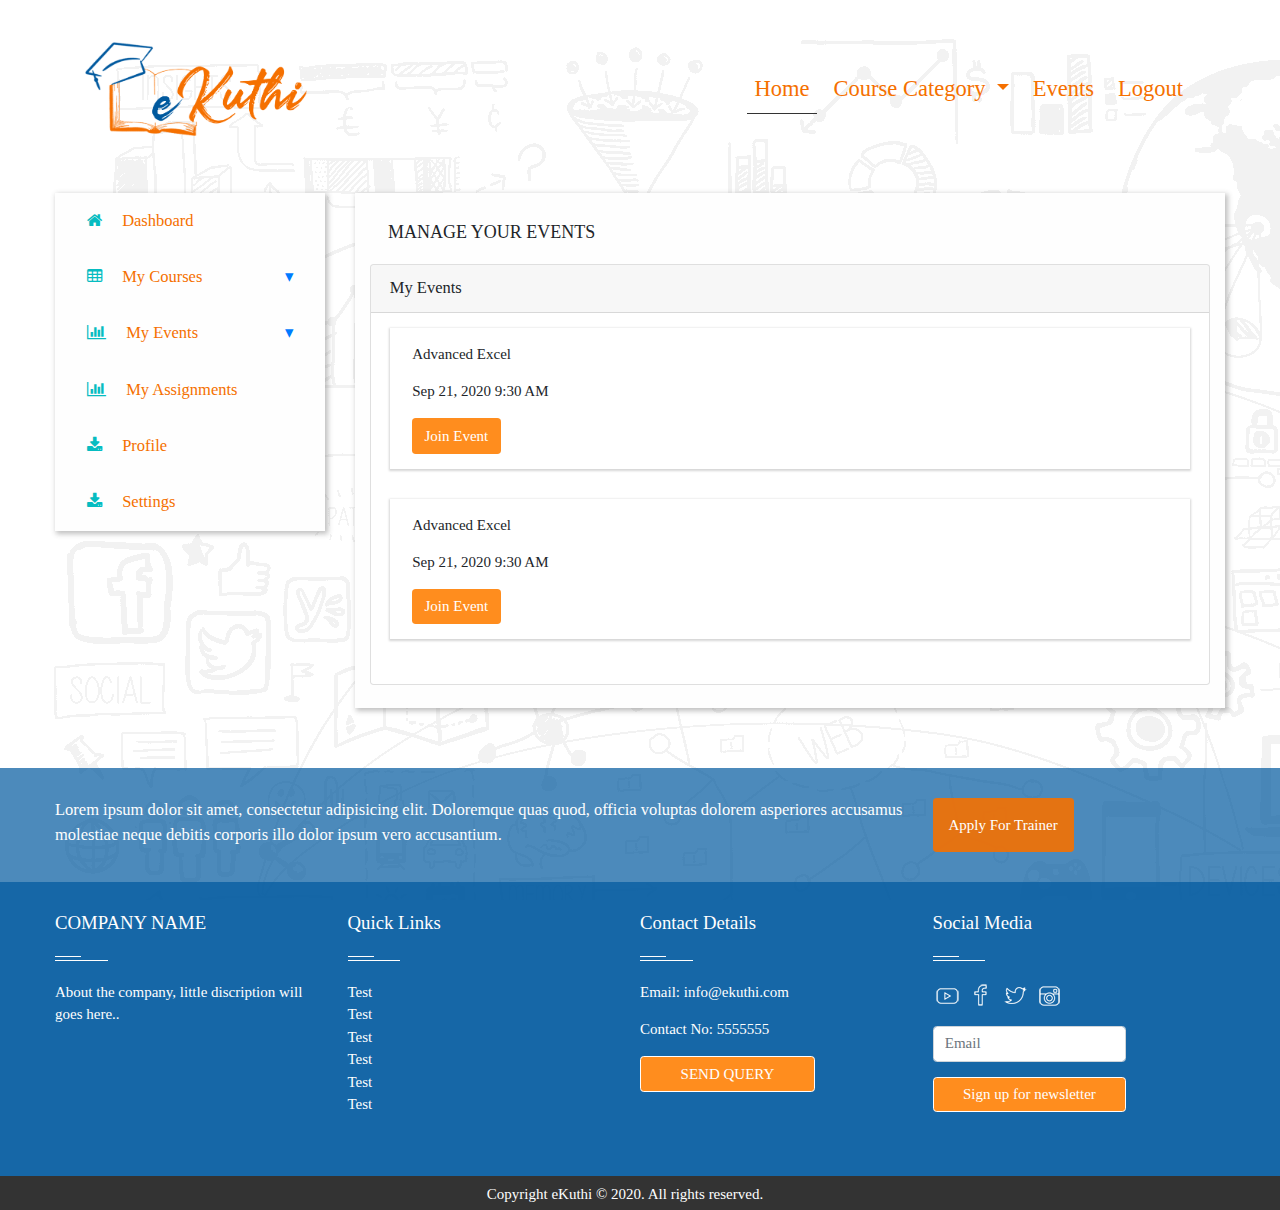
<file: dashboard/myevents.html>
<head>
    <meta charset="UTF-8">
    <meta name="viewport" content="width=device-width, initial-scale=1.0">

    <title>My Events</title>
    <link rel="shortcut icon" href="/assets/img/Favicon No color@0.25x.png" type="image/x-icon">
    <link rel="stylesheet" href="https://stackpath.bootstrapcdn.com/bootstrap/4.5.2/css/bootstrap.min.css">
    <link rel="stylesheet" href="https://cdnjs.cloudflare.com/ajax/libs/font-awesome/4.7.0/css/font-awesome.min.css">
    <link rel="stylesheet" href="/assets/css/main.css">
    <script src="https://code.jquery.com/jquery-3.5.1.slim.js" integrity="sha256-DrT5NfxfbHvMHux31Lkhxg42LY6of8TaYyK50jnxRnM=" crossorigin="anonymous"></script>
    <script src="https://stackpath.bootstrapcdn.com/bootstrap/4.5.2/js/bootstrap.min.js"></script>
    <!-- <script src="assets/js/main.js"></script> -->
    
</head>
<body>
    
    <div class="main dashboard">
        <div class="main-container">
            <div class="menu" id="menu">
                <!-- <div class="navbar">
                    <div class="nav-left">
                        <a href="/"><img src="assets/img/Final logo color@2x.png" class="logo" alt=""></a>
                    </div>
                    <div class="nav-right">
                        <ul class="menu-items">
                            <li class="menu-item">Home</li>
                            <li class="menu-item">Course Category</li>
                            <li class="menu-item">Events</li>
                            <li class="menu-item">Blog</li>
                           
                            <li class="menu-item">
                                <span class="login-button">Login</span>
                            </li>
                        </ul>
                    </div>
                </div> -->
                <nav class="navbar navbar-expand-lg navbar-light ">
                    <a class="navbar-brand" href="#"><img src="/assets/img/Final logo color@2x.png" class="logo" alt=""></a>
                    <button class="navbar-toggler" type="button" data-toggle="collapse" data-target="#navbarNavDropdown" aria-controls="navbarNavDropdown" aria-expanded="false" aria-label="Toggle navigation">
                      <span class="navbar-toggler-icon"></span>
                    </button>
                    <div class="collapse navbar-collapse navbar-right " id="navbarNavDropdown">
                      <ul class="navbar-nav ml-auto">
                        <li class="nav-item active">
                          <a class="nav-link" href="/">Home <span class="sr-only">(current)</span></a>
                        </li>
                        <li class="nav-item dropdown">
                            <a class="nav-link dropdown-toggle" href="/courses.html" id="navbarDropdownMenuLink" data-toggle="dropdown" aria-haspopup="true" aria-expanded="false">
                              Course Category
                            </a>
                            <div class="dropdown-menu" aria-labelledby="navbarDropdownMenuLink">
                              <a class="dropdown-item" href="/coursedetails.html">Action</a>
                              <a class="dropdown-item" href="#">Another action</a>
                              <a class="dropdown-item" href="#">Something else here</a>
                            </div>
                        </li>
                        <li class="nav-item">
                          <a class="nav-link" href="/events.html">Events</a>
                        </li>
                        <li class="nav-item">
                          <a class="nav-link" href="/login.html">Logout</a>
                        </li>
                        
                      </ul>
                    </div>
                  </nav>
            </div>
            <div class="dashboard-container row">
                <div class="menu-left col-md-3 col-sm-3">
                        <ul class="nav flex-column flex-nowrap overflow-hidden">
                            <li class="nav-item">
                                <a class="nav-link text-truncate" href="#">
                                    <i class="fa fa-home"></i>
                                    <span class="d-none d-sm-inline">Dashboard</span>
                                </a>
                            </li>
                            <li class="nav-item">
                                <a class="nav-link collapsed text-truncate" href="#submenu1" data-toggle="collapse" data-target="#submenu1">
                                    <i class="fa fa-table"></i>
                                    <span class="d-none d-sm-inline">My Courses</span>
                                </a>
                                <div class="collapse" id="submenu1" aria-expanded="false">
                                    <ul class="flex-column pl-2 nav">
                                        <li class="nav-item">
                                            <a class="nav-link py-0" href="#">
                                                <span>Manage Courses</span>
                                            </a>
                                        </li>
                                        <li class="nav-item">
                                            <a class="nav-link py-0" href="#">
                                                <span>Calendar</span>
                                            </a>
                                        </li>
                                        
                                    </ul>
                                </div>
                            </li>
                            <li class="nav-item">
                                <a class="nav-link text-truncate collapsed" href="#submenu2" data-toggle="collapse" data-target="#submenu2">
                                    <i class="fa fa-bar-chart"></i> 
                                    <span class="d-none d-sm-inline">My Events</span>
                                </a>
                                <div class="collapse" id="submenu2" aria-expanded="false">
                                    <ul class="flex-column pl-2 nav">
                                        <li class="nav-item">
                                            <a class="nav-link py-0" href="#">
                                                <span>Manage Events</span>
                                            </a>
                                        </li>
                                        <li class="nav-item">
                                            <a class="nav-link py-0" href="#">
                                                <span>Calendar</span>
                                            </a>
                                        </li>
                                    </ul>
                                </div>
                            </li>
                            <li class="nav-item">
                                <a class="nav-link text-truncate collapsed" href="#">
                                    <i class="fa fa-bar-chart"></i> 
                                    <span class="d-none d-sm-inline">My Assignments</span>
                                </a>
                                
                            </li>
                            <li class="nav-item"><a class="nav-link text-truncate" href="#"><i class="fa fa-download"></i> <span class="d-none d-sm-inline">Profile</span></a></li>
                            <li class="nav-item"><a class="nav-link text-truncate" href="#"><i class="fa fa-download"></i> <span class="d-none d-sm-inline">Settings</span></a></li>
                        </ul>
                </div>
                <div class="content-right col-md-9 col-sm-9">
                    <div class="content-container">
                        <div class="content-title">
                            Manage Your Events
                        </div>
                        
                        <div class="card">
                            <div class="card-header">
                              My Events
                            </div>
                            <div class="card-body">
                              <div class="event">
                                  <div class="event-title">
                                      Advanced Excel
                                  </div>
                                  <div class="event-time">
                                      Sep 21, 2020 9:30 AM
                                  </div>
                                  <div class="event-options">
                                      <a href="" class="btn btn-link">Join Event</a>
                                  </div>
                              </div>
                              <div class="event">
                                <div class="event-title">
                                    Advanced Excel
                                </div>
                                <div class="event-time">
                                    Sep 21, 2020 9:30 AM
                                </div>
                                <div class="event-options">
                                    <a href="" class="btn btn-link">Join Event</a>
                                </div>
                            </div>
                            </div>
                        </div>
                        
                    </div>
                </div>  
    
            </div>
            <footer class="footer" id="footer">
                <div class="footer-top">
                    <div class="row">
                        <div class="col-sm-9 text">
                            Lorem ipsum dolor sit amet, consectetur adipisicing elit. Doloremque quas quod, officia voluptas dolorem asperiores accusamus molestiae neque debitis corporis illo dolor ipsum vero accusantium.
                        </div>
                        <div class="col-sm-3">
                            <button class="btn btn-primary">Apply For Trainer</button>
                        </div>
                    </div>
                </div>
                <div class="footer-main">
                    <div class="container">
                        <div class="row">
                          
                            <div class="col-xs-12 col-sm-6 col-md-3">
                                <div class="widget subscribe no-box">
                                    <h5 class="widget-title">COMPANY NAME<span></span></h5>
                                    <p>About the company, little discription will goes here.. </p>
                                </div>
                            </div>
                            
                            <div class="col-xs-12 col-sm-6 col-md-3">
                                <div class="widget no-box">
                                    <h5 class="widget-title">Quick Links<span></span></h5>
                                    <ul class="thumbnail-widget">
                                        <li>
                                            <div class="thumb-content"><a href="#.">Test</a></div>	
                                        </li>
                                        <li>
                                            <div class="thumb-content"><a href="#.">Test</a></div>	
                                        </li>
                                        <li>
                                            <div class="thumb-content"><a href="#.">Test</a></div>	
                                        </li>
                                        <li>
                                            <div class="thumb-content"><a href="#.">Test</a></div>	
                                        </li>
                                        <li>
                                            <div class="thumb-content"><a href="#.">Test</a></div>	
                                        </li>
                                        <li>
                                            <div class="thumb-content"><a href="#.">Test</a></div>	
                                        </li>

                                    </ul>
                                </div>
                            </div>
                            
                            <div class="col-xs-12 col-sm-6 col-md-3">
                                <div class="widget no-box">
                                    <h5 class="widget-title">Contact Details<span></span></h5>
                                    <p>Email: <a href="mailto:info@ekuthi.com" class="sendmail">info@ekuthi.com</a></p>
                                    <p>Contact No: 5555555</p>

                                    <a class="btn btn-outline-primary query col-8" href="#." target="_blank">Send Query</a>
                                </div>
                            </div>
                        
                            <div class="col-xs-12 col-sm-6 col-md-3">         
                                <div class="widget no-box">
                                    <h5 class="widget-title">Social Media<span></span></h5>
                                    
                                    
                                    <ul class="social-footer2">
                                        <li class="">
                                            <a title="youtube" target="_blank" href="https://www.youtube.com/">
                                                <img alt="youtube" width="30" height="30" src="[data-uri]">
                                            </a>
                                        </li>
                                        <li class="">
                                            <a href="https://www.facebook.com/" target="_blank" title="Facebook">
                                                <img alt="Facebook" width="30" height="30" src="[data-uri]">
                                            </a>
                                        </li>
                                        <li class="">
                                            <a href="https://twitter.com" target="_blank" title="Twitter">
                                                <img alt="Twitter" width="30" height="30" src="[data-uri]">
                                            </a>
                                        </li>
                                        <li class="">
                                            <a title="instagram" target="_blank" href="https://www.instagram.com/">
                                                <img alt="instagram" width="30" height="30" src="[data-uri]">
                                            </a>
                                        </li>
                                    </ul>
                                    <div class="newsletter">
                                        <form class="form-inline row">
                                            <input class="form-control col-10" type="search" placeholder="Email" aria-label="Email">
                                            <button class="btn btn-outline-success col-10" type="submit">Sign up for newsletter</button>
                                        </form>
                                    </div>
                                    
                                </div>
                            </div>
                        
                        </div>
                    </div>
                </div>
                          
                <div class="footer-copyright">
                <div class="container">
                <div class="row">
                <div class="col-md-12 text-center">
                <p>Copyright eKuthi © 2020. All rights reserved.</p>
                </div>
                </div>
                </div>
                </div>
            </footer>
        </div>
       
    </div>
    
</body>
</html>
</file>
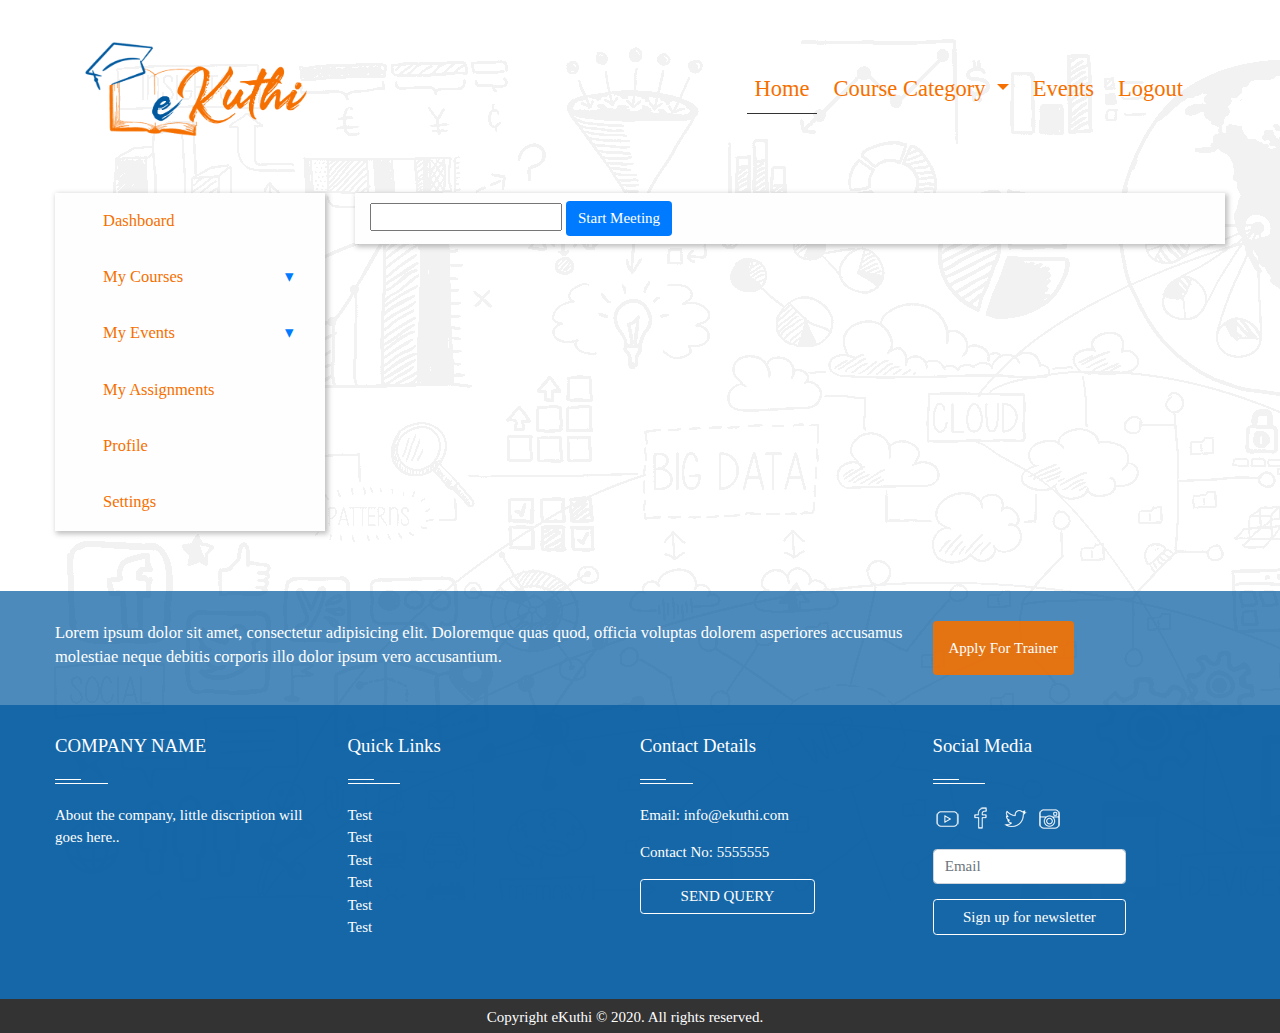
<file: meet/teacher.html>
<html lang="en">
<head>
    <meta charset="UTF-8">
    <meta name="viewport" content="width=device-width, initial-scale=1.0">

    <title>eKuthi</title>
    <link rel="stylesheet" href="/assets/css/main.css">
    <link rel="shortcut icon" href="/assets/img/Favicon No color@0.25x.png" type="image/x-icon">
    <link rel="stylesheet" href="https://stackpath.bootstrapcdn.com/bootstrap/4.5.2/css/bootstrap.min.css">
    <link rel="stylesheet" href="https://use.fontawesome.com/releases/v5.5.0/css/all.css" integrity="sha384-B4dIYHKNBt8Bc12p+WXckhzcICo0wtJAoU8YZTY5qE0Id1GSseTk6S+L3BlXeVIU" crossorigin="anonymous">
    <script src="https://code.jquery.com/jquery-3.5.1.slim.js" integrity="sha256-DrT5NfxfbHvMHux31Lkhxg42LY6of8TaYyK50jnxRnM=" crossorigin="anonymous"></script>
    <script src="https://stackpath.bootstrapcdn.com/bootstrap/4.5.2/js/bootstrap.min.js"></script>
    <script src="/assets/js/main.js"></script>
    <script src='https://jitsimeet.ekuthi.com:9996/external_api.js'></script>
    <script src="/assets/js/teacher.js"></script>
    <script>
        $(function(){
            $('#btnStart').on('click',function(){
                StartMeeting($('#meetingID').val());
            });
        });
        
    </script>
    
</head>
<body>
    <div class="main dashboard">
        <div class="main-container">
            <div class="menu" id="menu">
                
                <nav class="navbar navbar-expand-lg navbar-light ">
                    <a class="navbar-brand" href="#"><img src="/assets/img/Final logo color@2x.png" class="logo" alt=""></a>
                    <button class="navbar-toggler" type="button" data-toggle="collapse" data-target="#navbarNavDropdown" aria-controls="navbarNavDropdown" aria-expanded="false" aria-label="Toggle navigation">
                      <span class="navbar-toggler-icon"></span>
                    </button>
                    <div class="collapse navbar-collapse navbar-right " id="navbarNavDropdown">
                      <ul class="navbar-nav ml-auto">
                        <li class="nav-item active">
                          <a class="nav-link" href="/">Home <span class="sr-only">(current)</span></a>
                        </li>
                        <li class="nav-item dropdown">
                            <a class="nav-link dropdown-toggle" href="/courses.html" id="navbarDropdownMenuLink" data-toggle="dropdown" aria-haspopup="true" aria-expanded="false">
                              Course Category
                            </a>
                            <div class="dropdown-menu" aria-labelledby="navbarDropdownMenuLink">
                              <a class="dropdown-item" href="/coursedetails.html">Action</a>
                              <a class="dropdown-item" href="#">Another action</a>
                              <a class="dropdown-item" href="#">Something else here</a>
                            </div>
                        </li>
                        <li class="nav-item">
                          <a class="nav-link" href="/events.html">Events</a>
                        </li>
                        <li class="nav-item">
                          <a class="nav-link" href="/login.html">Logout</a>
                        </li>
                        
                      </ul>
                    </div>
                  </nav>
            </div>
            <div class="dashboard-container row">
                <div class="menu-left col-md-3 col-sm-3">
                        <ul class="nav flex-column flex-nowrap overflow-hidden">
                            <li class="nav-item">
                                <a class="nav-link text-truncate" href="#">
                                    <i class="fa fa-home"></i>
                                    <span class="d-none d-sm-inline">Dashboard</span>
                                </a>
                            </li>
                            <li class="nav-item">
                                <a class="nav-link collapsed text-truncate" href="#submenu1" data-toggle="collapse" data-target="#submenu1">
                                    <i class="fa fa-table"></i>
                                    <span class="d-none d-sm-inline">My Courses</span>
                                </a>
                                <div class="collapse" id="submenu1" aria-expanded="false">
                                    <ul class="flex-column pl-2 nav">
                                        <li class="nav-item">
                                            <a class="nav-link py-0" href="#">
                                                <span>Manage Courses</span>
                                            </a>
                                        </li>
                                        <li class="nav-item">
                                            <a class="nav-link py-0" href="#">
                                                <span>Calendar</span>
                                            </a>
                                        </li>
                                        <!-- <li class="nav-item">
                                            <a class="nav-link collapsed py-1" href="#submenu1sub1" data-toggle="collapse" data-target="#submenu1sub1"><span>Customers</span></a>
                                            <div class="collapse" id="submenu1sub1" aria-expanded="false">
                                                <ul class="flex-column nav pl-4">
                                                    <li class="nav-item">
                                                        <a class="nav-link p-1" href="#">
                                                            <i class="fa fa-fw fa-clock-o"></i> Daily </a>
                                                    </li>
                                                    <li class="nav-item">
                                                        <a class="nav-link p-1" href="#">
                                                            <i class="fa fa-fw fa-dashboard"></i> Dashboard </a>
                                                    </li>
                                                    <li class="nav-item">
                                                        <a class="nav-link p-1" href="#">
                                                            <i class="fa fa-fw fa-bar-chart"></i> Charts </a>
                                                    </li>
                                                    <li class="nav-item">
                                                        <a class="nav-link p-1" href="#">
                                                            <i class="fa fa-fw fa-compass"></i> Areas </a>
                                                    </li>
                                                </ul>
                                            </div>
                                        </li> -->
                                    </ul>
                                </div>
                            </li>
                            <li class="nav-item">
                                <a class="nav-link text-truncate collapsed" href="#submenu2" data-toggle="collapse" data-target="#submenu2">
                                    <i class="fa fa-bar-chart"></i> 
                                    <span class="d-none d-sm-inline">My Events</span>
                                </a>
                                <div class="collapse" id="submenu2" aria-expanded="false">
                                    <ul class="flex-column pl-2 nav">
                                        <li class="nav-item">
                                            <a class="nav-link py-0" href="#">
                                                <span>Manage Events</span>
                                            </a>
                                        </li>
                                        <li class="nav-item">
                                            <a class="nav-link py-0" href="#">
                                                <span>Calendar</span>
                                            </a>
                                        </li>
                                    </ul>
                                </div>
                            </li>
                            <li class="nav-item">
                                <a class="nav-link text-truncate collapsed" href="#">
                                    <i class="fa fa-bar-chart"></i> 
                                    <span class="d-none d-sm-inline">My Assignments</span>
                                </a>
                                
                            </li>
                            <li class="nav-item"><a class="nav-link text-truncate" href="#"><i class="fa fa-download"></i> <span class="d-none d-sm-inline">Profile</span></a></li>
                            <li class="nav-item"><a class="nav-link text-truncate" href="#"><i class="fa fa-download"></i> <span class="d-none d-sm-inline">Settings</span></a></li>
                        </ul>
                </div>
                <div class="content-right col-md-9 col-sm-9">
                    <div class="content-container">
            <input type="text" id="meetingID">
            <button class="btn btn-primary" id='btnStart'>Start Meeting</button>
            <div class="container">
              <div id='jitsi-meet-conf-container'></div>
            </div>
            </div>
            </div>
            </div>














            <footer class="footer" id="footer">
                <div class="footer-top">
                    <div class="row">
                        <div class="col-sm-9 text">
                            Lorem ipsum dolor sit amet, consectetur adipisicing elit. Doloremque quas quod, officia voluptas dolorem asperiores accusamus molestiae neque debitis corporis illo dolor ipsum vero accusantium.
                        </div>
                        <div class="col-sm-3">
                            <button class="btn btn-primary">Apply For Trainer</button>
                        </div>
                    </div>
                </div>
                <div class="footer-main">
                    <div class="container">
                        <div class="row">
                          
                            <div class="col-xs-12 col-sm-6 col-md-3">
                                <div class="widget subscribe no-box">
                                    <h5 class="widget-title">COMPANY NAME<span></span></h5>
                                    <p>About the company, little discription will goes here.. </p>
                                </div>
                            </div>
                            
                            <div class="col-xs-12 col-sm-6 col-md-3">
                                <div class="widget no-box">
                                    <h5 class="widget-title">Quick Links<span></span></h5>
                                    <ul class="thumbnail-widget">
                                        <li>
                                            <div class="thumb-content"><a href="#.">Test</a></div>	
                                        </li>
                                        <li>
                                            <div class="thumb-content"><a href="#.">Test</a></div>	
                                        </li>
                                        <li>
                                            <div class="thumb-content"><a href="#.">Test</a></div>	
                                        </li>
                                        <li>
                                            <div class="thumb-content"><a href="#.">Test</a></div>	
                                        </li>
                                        <li>
                                            <div class="thumb-content"><a href="#.">Test</a></div>	
                                        </li>
                                        <li>
                                            <div class="thumb-content"><a href="#.">Test</a></div>	
                                        </li>

                                    </ul>
                                </div>
                            </div>
                            
                            <div class="col-xs-12 col-sm-6 col-md-3">
                                <div class="widget no-box">
                                    <h5 class="widget-title">Contact Details<span></span></h5>
                                    <p>Email: <a href="mailto:info@ekuthi.com" class="sendmail">info@ekuthi.com</a></p>
                                    <p>Contact No: 5555555</p>

                                    <a class="btn btn-outline-primary query col-8" href="#." target="_blank">Send Query</a>
                                </div>
                            </div>
                        
                            <div class="col-xs-12 col-sm-6 col-md-3">         
                                <div class="widget no-box">
                                    <h5 class="widget-title">Social Media<span></span></h5>
                                    
                                    
                                    <ul class="social-footer2">
                                        <li class="">
                                            <a title="youtube" target="_blank" href="https://www.youtube.com/">
                                                <img alt="youtube" width="30" height="30" src="[data-uri]">
                                            </a>
                                        </li>
                                        <li class="">
                                            <a href="https://www.facebook.com/" target="_blank" title="Facebook">
                                                <img alt="Facebook" width="30" height="30" src="[data-uri]">
                                            </a>
                                        </li>
                                        <li class="">
                                            <a href="https://twitter.com" target="_blank" title="Twitter">
                                                <img alt="Twitter" width="30" height="30" src="[data-uri]">
                                            </a>
                                        </li>
                                        <li class="">
                                            <a title="instagram" target="_blank" href="https://www.instagram.com/">
                                                <img alt="instagram" width="30" height="30" src="[data-uri]">
                                            </a>
                                        </li>
                                    </ul>
                                    <div class="newsletter">
                                        <form class="form-inline row">
                                            <input class="form-control col-10" type="search" placeholder="Email" aria-label="Email">
                                            <button class="btn btn-outline-success col-10" type="submit">Sign up for newsletter</button>
                                        </form>
                                    </div>
                                    
                                </div>
                            </div>
                        
                        </div>
                    </div>
                </div>
                          
                <div class="footer-copyright">
                <div class="container">
                <div class="row">
                <div class="col-md-12 text-center">
                <p>Copyright eKuthi © 2020. All rights reserved.</p>
                </div>
                </div>
                </div>
                </div>
            </footer>
        </div>
    </div>
</body>
</html>
</file>
<file: assets/css/main.css>
@charset "UTF-8";
@import url("../fonts/Mukta.ttf?family=Mukta");
html, body {
  font-family: "Mukta" !important;
  margin: 0;
  font-size: 15px;
}

.main {
  background: url("../img/banner_white1.png");
  background-attachment: fixed;
}

.main .main-container {
  background-color: rgba(254, 254, 254, 0.02);
  background-attachment: fixed;
}

.main .main-container .menu {
  max-width: 1200px;
  padding: 2em;
  padding-bottom: 0;
  margin: 0 auto;
  position: relative;
}

.main .main-container .menu .login-button {
  color: #fefefe;
  background: #f57000;
  padding: .3em 1em;
  margin-left: 1em;
  font-size: 1.2em;
  border-radius: 5%;
}

.main .main-container .menu .login-button:hover {
  text-decoration: none;
  -webkit-box-shadow: 1px 1px 4px 1px rgba(245, 112, 0, 0.3);
          box-shadow: 1px 1px 4px 1px rgba(245, 112, 0, 0.3);
}

.main .main-container .menu .login-button:focus {
  border: transparent;
}

.main .main-container .menu .navbar {
  min-height: 5em;
  background: transparent;
}

.main .main-container .menu .navbar .navbar-brand .logo {
  max-height: 5em;
}

.main .main-container .menu .navbar .navbar-right .navbar-nav .nav-item .nav-link {
  font-size: 1.5em;
  font-weight: 500;
  border-bottom: 1px solid transparent;
  margin: 0 0.2em;
  color: #f57000;
}

.main .main-container .menu .navbar .navbar-right .navbar-nav .nav-item .nav-link:hover {
  border-bottom: 1px solid #333;
}

.main .main-container .menu .navbar .navbar-right .navbar-nav .nav-item.active .nav-link {
  border-bottom: 1px solid #333;
}

.main .main-container .landing {
  max-width: 1200px;
  margin: 0 auto;
  margin-top: 2em;
  margin-bottom: 2em;
}

.main .main-container .landing .landing-left {
  padding: 2em;
  color: #333;
  text-shadow: 1px 0px 1px;
  font-size: 1.2em;
}

.main .main-container .landing .form-container {
  width: 90%;
  margin: 0 auto;
  padding: 2em;
  background: rgba(51, 51, 51, 0.05);
  border-radius: 1em;
}

.main .main-container .landing .form-container .register-form .form-title {
  font-size: 2em;
  margin-bottom: 1em;
  font-weight: 500;
  color: #333333;
}

.main .main-container .landing .form-container .register-form .form-group.name .form-control {
  float: left;
  margin-bottom: 1em;
}

.main .main-container .landing .form-container .register-form .form-group {
  margin-top: 2em;
}

.main .main-container .landing .form-container .register-form .form-group .form-control {
  float: left;
  margin-bottom: 1em;
}

.main .main-container .landing .form-container .register-form .form-group input[type=text], .main .main-container .landing .form-container .register-form .form-group input[type=email], .main .main-container .landing .form-container .register-form .form-group input[type=password] {
  height: 3em;
  font-size: 1.2em;
  padding: 1em;
}

.main .main-container .landing .form-container .register-form button.btn.register {
  width: 100%;
  font-size: 1.4em;
  height: 3.5em;
  background-color: #f57000;
  border: none;
  font-weight: 600;
}

.main .main-container .landing .landing-center {
  margin: 0 auto;
}

.main .main-container .landing .landing-center .reset {
  color: #06BCC1;
  font-size: 1.1em;
  display: block;
  margin-top: 1em;
  font-weight: 500;
}

.main .main-container .search {
  margin-top: 1em;
  background: rgba(242, 242, 242, 0.5);
  padding: 2em 0em;
}

.main .main-container .search .searchbar {
  max-width: 600px;
  margin: 0 auto;
  height: 4em;
  background-color: rgba(254, 254, 254, 0.9);
  border-radius: 5em;
  -webkit-box-shadow: 1px 1px 5px rgba(51, 51, 51, 0.5);
          box-shadow: 1px 1px 5px rgba(51, 51, 51, 0.5);
  padding: 10px;
}

.main .main-container .search .search_input {
  color: #333;
  border: 0;
  outline: 0;
  background: none;
  caret-color: transparent;
  line-height: 40px;
  -webkit-transition: width 0.4s linear;
  transition: width 0.4s linear;
  padding: 0 2em;
  width: 85%;
  caret-color: #f57000;
  transition: width 0.4s linear;
}

.main .main-container .search .search_icon {
  height: 40px;
  width: 40px;
  float: right;
  display: -webkit-box;
  display: -ms-flexbox;
  display: flex;
  -webkit-box-pack: center;
      -ms-flex-pack: center;
          justify-content: center;
  -webkit-box-align: center;
      -ms-flex-align: center;
          align-items: center;
  border-radius: 50%;
  color: white;
  text-decoration: none;
  background: white;
  color: #e74c3c;
}

.main .main-container .text-banner {
  background: url("../img/searchbg.jpg");
  background-repeat: no-repeat;
  background-size: cover;
  background-position-y: -400px;
}

.main .main-container .text-banner .banner-container {
  background: rgba(245, 112, 0, 0.5);
  padding: 3em 0em;
}

.main .main-container .text-banner .banner-container .text-content {
  max-width: 1200px;
  margin: 0 auto;
  color: #fefefe;
  font-size: 1.5em;
  text-align: center;
  font-weight: 500;
  text-transform: uppercase;
  text-shadow: 1px 1px 1px rgba(254, 254, 254, 0.5);
}

.main .main-container .course-carousel {
  margin-top: 3em;
}

.main .main-container .course-carousel .carousel-container {
  max-width: 1200px;
  margin: 0 auto;
}

.main .main-container .course-carousel .carousel-container .carousel-title {
  color: #333;
  font-size: 1.5em;
  text-transform: uppercase;
  font-weight: 500;
}

.main .main-container .course-carousel .carousel-container .MultiCarousel {
  margin-top: 1em;
}

.main .main-container .course-carousel .carousel-container .MultiCarousel .MultiCarousel-inner .item {
  position: relative;
}

.main .main-container .course-carousel .carousel-container .MultiCarousel .MultiCarousel-inner .item div {
  background: rgba(51, 51, 51, 0.05);
  -webkit-box-shadow: 2px 5px 8px 1px rgba(51, 51, 51, 0.15);
          box-shadow: 2px 5px 8px 1px rgba(51, 51, 51, 0.15);
  padding: 1em 1em;
}

.main .main-container .course-carousel .carousel-container .MultiCarousel .MultiCarousel-inner .item div img {
  -webkit-box-shadow: 0px 0px 2px 2px rgba(51, 51, 51, 0.2);
          box-shadow: 0px 0px 2px 2px rgba(51, 51, 51, 0.2);
}

.main .main-container .course-carousel .carousel-container .MultiCarousel .MultiCarousel-inner .item div p.lead {
  margin-top: 0.5em;
  font-weight: 500;
}

.main .main-container .course-carousel .carousel-container .MultiCarousel .MultiCarousel-inner .item .pad15.overlay {
  position: absolute;
  top: 0;
  background: #fefefe;
  z-index: 99;
  display: none;
}

.main .main-container .course-carousel .carousel-container .MultiCarousel .MultiCarousel-inner .item .pad15.overlay a {
  color: #fefefe;
  font-weight: 500;
  background: #f57000;
  border-radius: 5%;
  padding: 0.5em;
}

.main .main-container .course-carousel .carousel-container .MultiCarousel .MultiCarousel-inner .item .pad15.overlay a:hover {
  text-decoration: none;
}

.main .main-container .course-carousel .carousel-container .MultiCarousel .MultiCarousel-inner .item:hover .pad15.overlay {
  display: block;
  -webkit-transition: 5s ease all;
  transition: 5s ease all;
}

.main .main-container .course-carousel .carousel-container .MultiCarousel .rightLst, .main .main-container .course-carousel .carousel-container .MultiCarousel .leftLst {
  background-color: #06BCC1;
}

.main .main-container .footer {
  margin-top: 3em;
  background: rgba(0, 89, 158, 0.7);
}

.main .main-container .footer .footer-top {
  padding: 2em 1em;
  max-width: 1200px;
  margin: 0 auto;
}

.main .main-container .footer .footer-top .text {
  color: #fefefe;
  font-size: 1.1em;
  font-weight: 500;
}

.main .main-container .footer .footer-top button.btn.btn-primary {
  padding: 1em;
  background-color: rgba(245, 112, 0, 0.9);
  font-weight: 500;
}

.main .main-container .footer .footer-top button:hover {
  -webkit-box-shadow: 2px 2px 3px 1px rgba(254, 254, 254, 0.1);
          box-shadow: 2px 2px 3px 1px rgba(254, 254, 254, 0.1);
  background-color: #f57000 !important;
  -webkit-transition: .4s ease all;
  transition: .4s ease all;
}

.main .main-container .footer .footer-main {
  padding-top: 2em;
  background: rgba(0, 89, 158, 0.7);
}

.main .main-container .footer .footer-main .container {
  max-width: 1200px;
}

.main .main-container .footer .footer-main .container .widget .thumb-content a {
  color: #fefefe;
}

.main .main-container .footer .footer-main .container .widget .thumb-content a:hover {
  text-decoration: none;
  color: #fefefe;
  text-shadow: 2px 2px 4px 1px rgba(254, 254, 254, 0.9);
}

.main .main-container .footer .footer-main .container .widget a.sendmail {
  color: #fefefe !important;
}

.main .main-container .footer .footer-main .container .widget a.sendmail {
  text-decoration: none;
}

.main .main-container .footer .footer-main .container .query {
  color: #fefefe;
  border-color: #fefefe;
  text-transform: uppercase;
}

.main .main-container .footer .footer-main .container .newsletter {
  margin-top: 1em;
  padding: 0 1em;
}

.main .main-container .footer .footer-main .container .newsletter button {
  margin-top: 1em;
  color: #fefefe;
  border-color: #fefefe;
}

.main .main-container .footer .footer-main .container .newsletter button:hover {
  background-color: #129490;
}

.course-page .search {
  clear: both;
  background-repeat: no-repeat;
  background-size: cover !important;
  background-position-y: -400px !important;
}

.course-page .search .search-overlay {
  background: rgba(254, 254, 254, 0.9);
}

.course-page .courses-main .courses-container {
  max-width: 1200px;
  margin: 0 auto;
}

.course-page .courses-main .courses-container .course-title {
  margin-top: 2em;
  font-size: 1.3em;
  color: #333;
  padding-left: 1em;
  text-transform: uppercase;
  margin-bottom: 1em;
  font-weight: 500;
}

.course-page .courses-main .courses-container div[class*=col-] {
  padding: 0;
}

.course-page .courses-main .courses-container .item {
  float: left;
  position: relative;
}

.course-page .courses-main .courses-container .item div {
  text-align: center;
  padding: 0.5em;
  margin: 10px;
  color: #333;
  background: rgba(242, 242, 242, 0.9);
  -webkit-box-shadow: 2px 5px 8px 1px rgba(51, 51, 51, 0.15);
          box-shadow: 2px 5px 8px 1px rgba(51, 51, 51, 0.15);
  padding: 1em 1em;
}

.course-page .courses-main .courses-container .item div img {
  -webkit-box-shadow: 0px 0px 2px 2px rgba(51, 51, 51, 0.2);
          box-shadow: 0px 0px 2px 2px rgba(51, 51, 51, 0.2);
}

.course-page .courses-main .courses-container .item div p.lead {
  margin-top: 0.5em;
  font-weight: 500;
}

.course-page .courses-main .courses-container .item .pad15.overlay {
  position: absolute;
  top: 0;
  background: #fefefe;
  z-index: 99;
  display: none;
}

.course-page .courses-main .courses-container .item .pad15.overlay a {
  color: #fefefe;
  font-weight: 500;
  background: #f57000;
  border-radius: 5%;
  padding: 0.5em;
}

.course-page .courses-main .courses-container .item .pad15.overlay a:hover {
  text-decoration: none;
}

.course-page .courses-main .courses-container .item:hover .pad15.overlay {
  display: block;
  -webkit-transition: .9s ease all;
  transition: .9s ease all;
}

.course-details .course-main {
  margin-top: 2em;
}

.course-details .course-main .course-container {
  max-width: 1200px;
  margin: 0 auto;
}

.course-details .course-main .course-container .course-title {
  color: #333;
}

.course-details .course-main .course-container .course-title .title-text {
  margin: 1em 0em;
  font-size: 2em;
  font-weight: 500;
}

.course-details .course-main .course-container .course-title .row {
  margin: 0 auto;
  padding: 1em;
  background-color: rgba(242, 242, 242, 0.8);
}

.course-details .course-main .course-container .course-title .row div[class*=col-] {
  padding: 1em;
}

.course-details .course-main .course-container .course-title .row .text-content {
  font-size: 1.2em;
}

.course-details .course-main .course-container .course-title .row .rating {
  margin-top: 1em;
}

.course-details .course-main .course-container .course-title .row .rating .fa.fa-star {
  color: #fefefe;
}

.course-details .course-main .course-container .course-title .row .rating .fa.fa-star.checked {
  color: #333;
}

.course-details .course-main .course-container .course-content {
  margin-top: 1em;
  background: rgba(242, 242, 242, 0.6);
}

.course-details .course-main .course-container .course-content .course-content-details .card {
  background: rgba(6, 188, 193, 0);
  -webkit-box-shadow: none;
          box-shadow: none;
  border: none;
}

.course-details .course-main .course-container .course-content .course-content-details .card .card-header {
  background: none;
  border-bottom: none;
}

.course-details .course-main .course-container .course-content .course-content-details .card .card-header button {
  color: #333;
  font-size: 1.2em;
  font-weight: 500;
}

.course-details .course-main .course-container .course-content .course-content-details .card .card-header button:hover {
  background-color: transparent;
  text-decoration: none;
}

.course-details .course-main .course-container .course-content .course-content-details .card .card-header button:focus {
  background-color: transparent;
  text-decoration: none;
  -webkit-box-shadow: none;
          box-shadow: none;
}

.course-details .course-main .course-container .course-content .course-content-details .card .card-header:hover {
  cursor: pointer;
}

.course-details .course-main .course-container .course-content .course-content-details .card .card-body {
  color: #333;
  padding-top: 0;
  padding-bottom: 0;
}

.course-details .course-main .course-container .course-content .course-content-details .card .card-body ul {
  list-style: none;
  padding: 0em 1em;
}

.course-details .course-main .course-container .course-content .course-content-details .card .card-body ul li {
  padding: 0.2em 0;
  font-size: 1.1em;
}

.course-details .course-main .course-container .course-content .course-content-ad {
  padding-top: 1em;
  padding-bottom: 1em;
  color: #333;
  text-align: center;
}

.course-details .course-main .course-container .course-content .course-content-ad .title {
  font-size: 1.3em;
  font-weight: 500;
  margin-bottom: 1em;
}

.course-details .course-main .course-container .course-content .course-content-ad .btn.btn-link {
  display: block;
  margin: 0 auto;
  background: rgba(0, 89, 158, 0.5);
  margin: 0.5em auto;
  color: #fefefe;
  padding: 0.5em;
  width: 10em;
}

.course-details .course-main .course-container .course-content .course-content-ad .btn.btn-link.secondary {
  margin-top: 1em;
  background: rgba(245, 112, 0, 0.8);
  padding: 0.5em 0;
  font-size: 1.2em;
  color: #fefefe;
}

.course-details .course-main .course-container .course-content .course-content-ad .btn.btn-link:hover {
  text-decoration: none;
}

.course-details .course-main .course-container .course-content .course-content-ad .btn.btn-link:focus {
  text-decoration: none;
}

.events .events-main {
  margin-top: 2em;
}

.events .events-main .events-container {
  max-width: 1200px;
  margin: 0 auto;
}

.events .events-main .events-container .events-title {
  color: #333;
}

.events .events-main .events-container .events-title .title-text {
  margin: 1em 0em;
  font-size: 2em;
  font-weight: 500;
}

.events .events-main .events-container .events-title .row {
  margin: 0 auto;
  padding: 1em;
  background-color: rgba(242, 242, 242, 0.6);
  -webkit-box-shadow: 2px 2px 3px 1px rgba(51, 51, 51, 0.2);
          box-shadow: 2px 2px 3px 1px rgba(51, 51, 51, 0.2);
}

.events .events-main .events-container .events-title .row div[class*=col-] {
  padding: 1em;
  position: relative;
}

.events .events-main .events-container .events-title .row .text-content {
  font-size: 1.2em;
}

.events .events-main .events-container .events-title .row .text-content .title-content-text {
  font-size: 1.5em;
  font-weight: 500;
}

.events .events-main .events-container .events-title .row .rating {
  margin-top: 1em;
}

.events .events-main .events-container .events-title .row .rating .fa.fa-star {
  color: #fefefe;
}

.events .events-main .events-container .events-title .row .rating .fa.fa-star.checked {
  color: #333;
}

.events .events-main .events-container .events-title .event {
  margin-bottom: 2em;
}

.dashboard {
  min-height: 100%;
}

.dashboard .dashboard-container {
  max-width: 1200px;
  margin: 0 auto;
  margin-top: 2em;
}

.dashboard .dashboard-container .nav-link[data-toggle].collapsed:after {
  content: " ▾";
  float: right;
}

.dashboard .dashboard-container .nav-link[data-toggle]:not(.collapsed):after {
  content: " ▴";
  float: right;
}

.dashboard .dashboard-container .menu-left {
  padding: 1em;
}

.dashboard .dashboard-container .menu-left .nav {
  font-size: 1.1em;
  background: #fefefe;
  -webkit-box-shadow: 2px 2px 5px 1px rgba(51, 51, 51, 0.3);
          box-shadow: 2px 2px 5px 1px rgba(51, 51, 51, 0.3);
}

.dashboard .dashboard-container .menu-left .nav .nav-item {
  padding: 0.5em 1em;
}

.dashboard .dashboard-container .menu-left .nav .nav-item .nav-link i.fa {
  color: #06BCC1;
}

.dashboard .dashboard-container .menu-left .nav .nav-item .nav-link span {
  color: #f57000;
  margin-left: 1em;
}

.dashboard .dashboard-container .menu-left .nav .nav-item .collapse .nav-item .nav-link {
  color: #06BCC1;
}

.dashboard .dashboard-container .menu-left .nav .nav-item .collapse .nav {
  -webkit-box-shadow: none;
          box-shadow: none;
}

.dashboard .dashboard-container .content-right {
  padding: 1em;
}

.dashboard .dashboard-container .content-right .content-container {
  background: #fefefe;
  -webkit-box-shadow: 2px 2px 5px 1px rgba(51, 51, 51, 0.3);
          box-shadow: 2px 2px 5px 1px rgba(51, 51, 51, 0.3);
  padding: 0.5em 1em;
}

.dashboard .dashboard-container .content-right .content-container .content-title {
  padding: 1em;
  font-size: 1.2em;
  font-weight: 500;
  text-transform: uppercase;
}

.dashboard .dashboard-container .content-right .content-container .card {
  margin-bottom: 1em;
}

.dashboard .dashboard-container .content-right .content-container .card .card-header {
  font-size: 1.1em;
}

.dashboard .dashboard-container .content-right .content-container .card .card-body {
  padding: 1em 1.25em;
}

.dashboard .dashboard-container .content-right .content-container .card .card-body .class, .dashboard .dashboard-container .content-right .content-container .card .card-body .event {
  margin-bottom: 2em;
  -webkit-box-shadow: 0px 1px 2px 1px rgba(51, 51, 51, 0.2);
          box-shadow: 0px 1px 2px 1px rgba(51, 51, 51, 0.2);
  padding: 0.5em 1em;
}

.dashboard .dashboard-container .content-right .content-container .card .card-body .class-title, .dashboard .dashboard-container .content-right .content-container .card .card-body .event-title {
  padding: 0.5em;
}

.dashboard .dashboard-container .content-right .content-container .card .card-body .class-time, .dashboard .dashboard-container .content-right .content-container .card .card-body .event-time {
  padding: 0.5em;
}

.dashboard .dashboard-container .content-right .content-container .card .card-body .class-options, .dashboard .dashboard-container .content-right .content-container .card .card-body .event-options {
  padding: 0.5em;
}

.dashboard .dashboard-container .content-right .content-container .card .card-body .class-options .btn.btn-link:hover, .dashboard .dashboard-container .content-right .content-container .card .card-body .event-options .btn.btn-link:hover {
  text-decoration: none;
  background-color: #f57000;
}

.btn-primary {
  border-color: transparent !important;
}

.row {
  width: 100%;
}

.img-responsive {
  width: 100%;
  height: auto;
}

.MultiCarousel {
  float: left;
  overflow: hidden;
  width: 100%;
  position: relative;
}

.MultiCarousel .MultiCarousel-inner {
  -webkit-transition: 1s ease all;
  transition: 1s ease all;
  float: left;
}

.MultiCarousel .MultiCarousel-inner .item {
  float: left;
}

.MultiCarousel .MultiCarousel-inner .item:hover {
  cursor: pointer;
}

.MultiCarousel .MultiCarousel-inner .item > div {
  text-align: center;
  padding: 0.5em;
  margin: 10px;
  color: #333;
}

.MultiCarousel .leftLst, .MultiCarousel .rightLst {
  position: absolute;
  border-radius: 50%;
  top: calc(50% - 20px);
}

.MultiCarousel .leftLst {
  left: 0;
}

.MultiCarousel .rightLst {
  right: 0;
}

.MultiCarousel .leftLst.over, .MultiCarousel .rightLst.over {
  pointer-events: none;
  background: #ccc;
  display: none;
}

/*==================== 
	Footer 
====================== */
/* Main Footer */
footer .footer-main {
  padding: 20px 0px;
  color: #fefefe;
}

footer ul {
  padding-left: 0;
  list-style: none;
}

/* Copy Right Footer */
.footer-copyright {
  background: #333;
  padding: 5px 0;
}

.footer-copyright .logo {
  display: inherit;
}

.footer-copyright nav {
  float: right;
  margin-top: 5px;
}

.footer-copyright nav ul {
  list-style: none;
  margin: 0;
  padding: 0;
}

.footer-copyright nav ul li {
  border-left: 1px solid #505050;
  display: inline-block;
  line-height: 12px;
  margin: 0;
  padding: 0 8px;
}

.footer-copyright nav ul li a {
  color: #969696;
}

.footer-copyright nav ul li:first-child {
  border: medium none;
  padding-left: 0;
}

.footer-copyright p {
  color: #fefefe;
  margin: 2px 0 0;
}

/* Footer Top */
/* Footer transparent */
/* Footer light */
/* Footer 4 */
/*==================== 
	Widgets 
====================== */
.widget {
  padding: 20px;
  margin-bottom: 40px;
}

.widget.widget-last {
  margin-bottom: 0px;
}

.widget.no-box {
  padding: 0;
  background-color: transparent;
  margin-bottom: 40px;
  box-shadow: none;
  -webkit-box-shadow: none;
  -moz-box-shadow: none;
  -ms-box-shadow: none;
  -o-box-shadow: none;
}

.widget.subscribe p {
  margin-bottom: 18px;
}

.widget-title {
  margin-bottom: 20px;
}

.widget-title span {
  background: #fefefe none repeat scroll 0 0;
  display: block;
  height: 1px;
  margin-top: 25px;
  position: relative;
  width: 20%;
}

.widget-title span::after {
  background: #fefefe;
  content: "";
  height: inherit;
  position: absolute;
  top: -4px;
  width: 50%;
}

.widget-title.text-center span, .widget-title.text-center span::after {
  margin-left: auto;
  margin-right: auto;
  left: 0;
  right: 0;
}

.widget .badge {
  float: right;
  background: #7f7f7f;
}

.typo-light h1,
.typo-light h2,
.typo-light h3,
.typo-light h4,
.typo-light h5,
.typo-light h6,
.typo-light p,
.typo-light div,
.typo-light span,
.typo-light small {
  color: #fff;
}

ul.social-footer2 {
  margin: 0;
  padding: 0;
  width: auto;
}

ul.social-footer2 li {
  display: inline-block;
  padding: 0;
}

ul.social-footer2 li a:hover {
  background-color: #ff8d1e;
}

ul.social-footer2 li a {
  display: block;
  height: 30px;
  width: 30px;
  text-align: center;
}

.btn {
  background-color: #ff8d1e;
  color: #fff;
}

.btn:hover, .btn:focus, .btn.active {
  background: #4b92dc;
  color: #fff;
  -webkit-box-shadow: 0 15px 30px rgba(0, 0, 0, 0.1);
  -ms-box-shadow: 0 15px 30px rgba(0, 0, 0, 0.1);
  -o-box-shadow: 0 15px 30px rgba(0, 0, 0, 0.1);
  box-shadow: 0 15px 30px rgba(0, 0, 0, 0.1);
  -webkit-transition: all 250ms ease-in-out 0s;
  transition: all 250ms ease-in-out 0s;
}

@media screen and (max-width: 1200px) {
  .main-container .course-carousel {
    padding-left: 2em;
    padding-right: 1em;
  }
  .main-container .search .searchbar {
    max-width: 90% !important;
  }
}
/*# sourceMappingURL=main.css.map */
</file>
